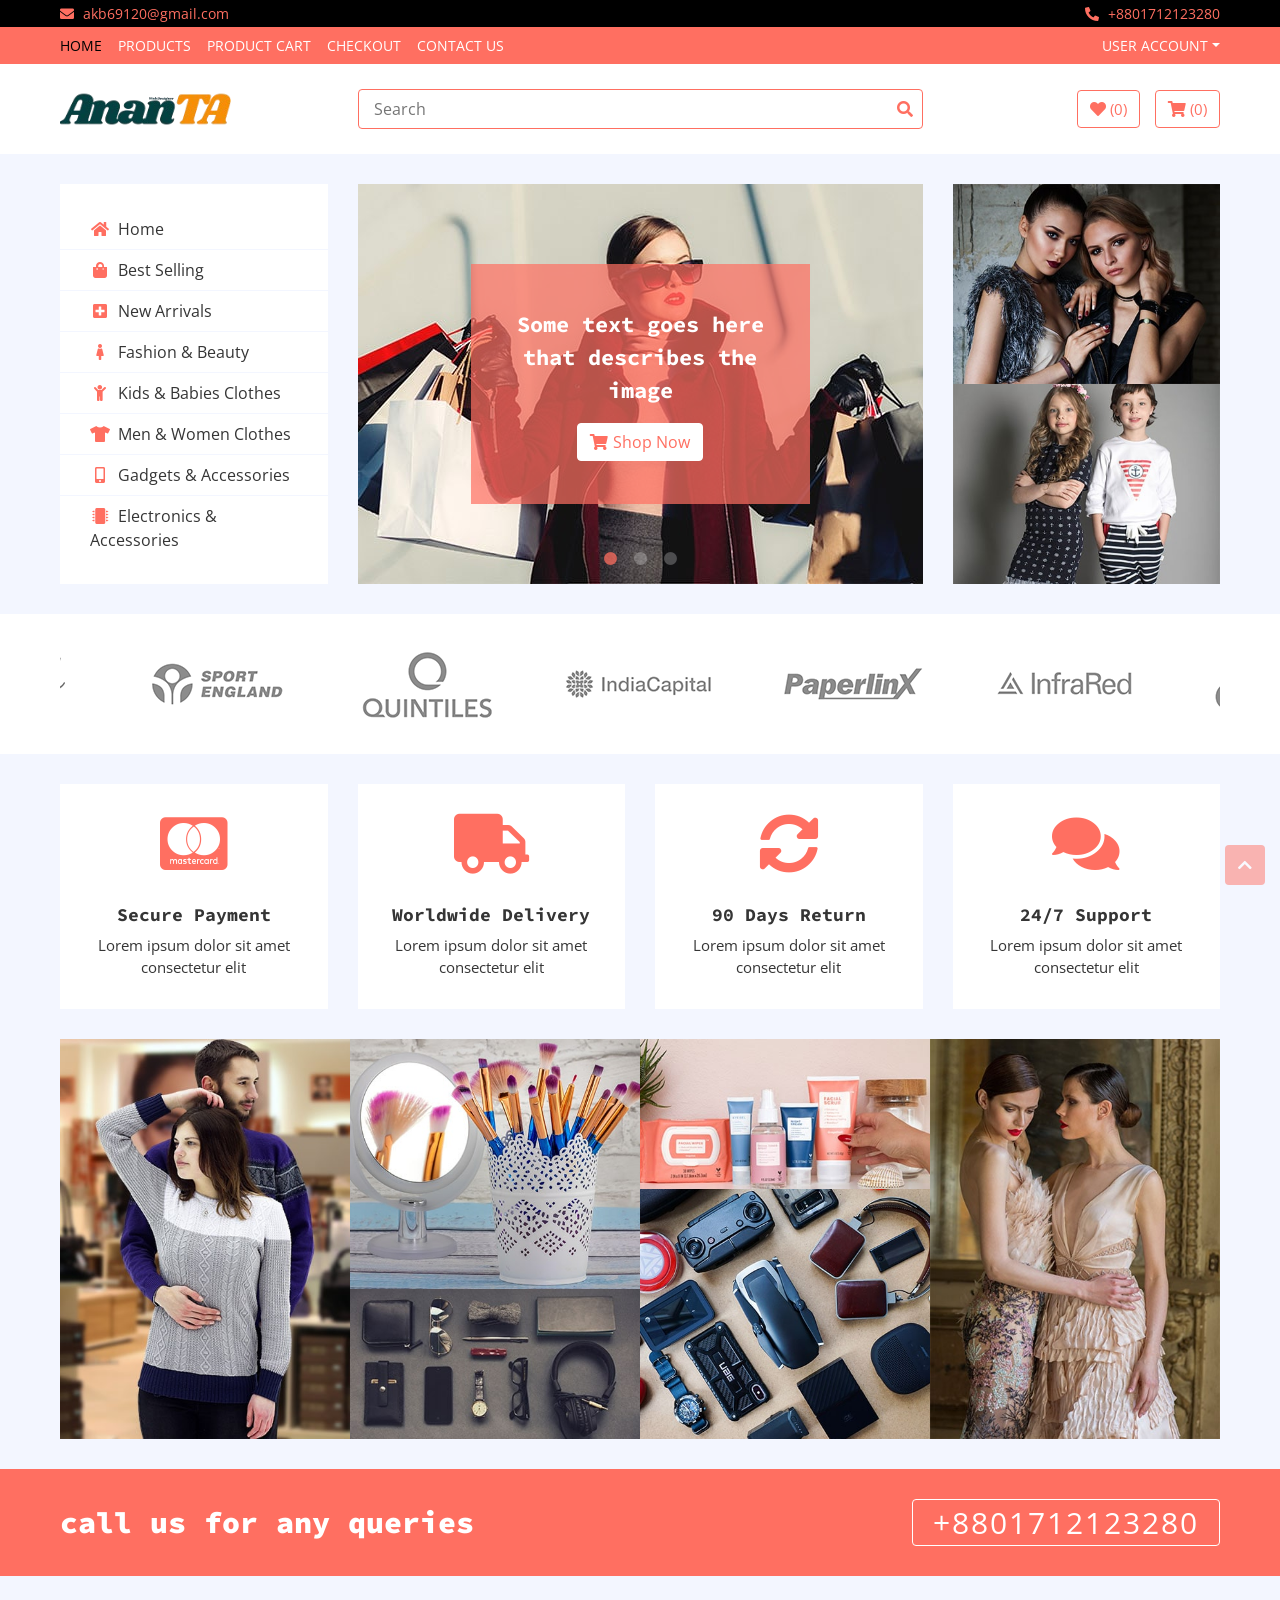
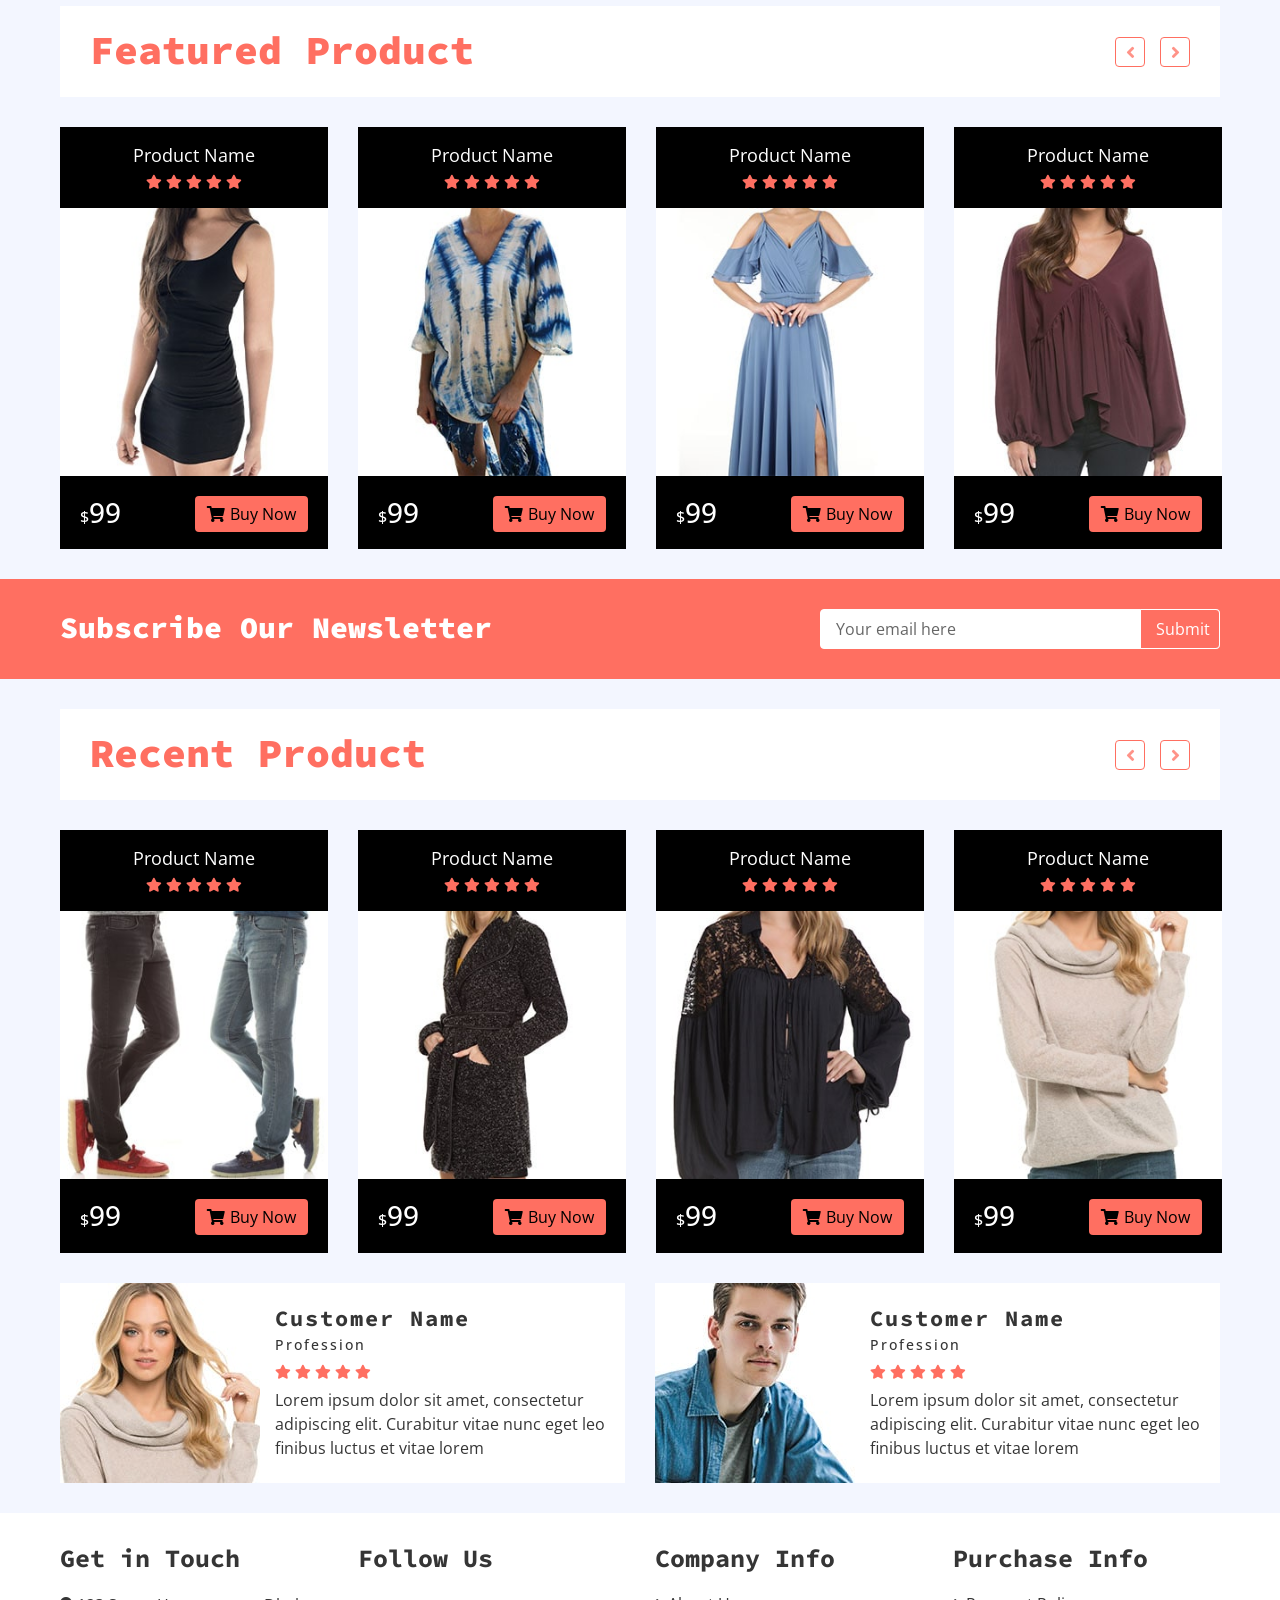
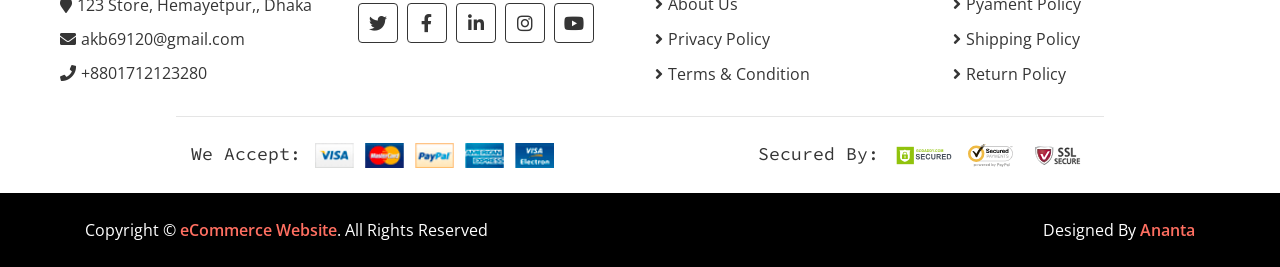
<file: index.html>
<!DOCTYPE html>
<html lang="en">
    <head>
        <meta charset="utf-8">
        <title>eCommerce Website</title>
        <meta content="width=device-width, initial-scale=1.0" name="viewport">
        <meta content="eCommerce HTML Template Free Download" name="keywords">
        <meta content="eCommerce HTML Template Free Download" name="description">

        <!-- Favicon -->
        <link href="img/favicon.ico" rel="icon">

        <!-- Google Fonts -->
        <link href="https://fonts.googleapis.com/css?family=Open+Sans:300,400|Source+Code+Pro:700,900&display=swap" rel="stylesheet">

        <!-- CSS Libraries -->
        <link href="https://stackpath.bootstrapcdn.com/bootstrap/4.4.1/css/bootstrap.min.css" rel="stylesheet">
        <link href="https://cdnjs.cloudflare.com/ajax/libs/font-awesome/5.10.0/css/all.min.css" rel="stylesheet">
        <link href="lib/slick/slick.css" rel="stylesheet">
        <link href="lib/slick/slick-theme.css" rel="stylesheet">

        <!-- Template Stylesheet -->
        <link href="css/style.css" rel="stylesheet">
    </head>

    <body>
        <!-- Top bar Start -->
        <div class="top-bar">
            <div class="container-fluid">
                <div class="row">
                    <div class="col-sm-6">
                        <i class="fa fa-envelope"></i>
                        akb69120@gmail.com
                    </div>
                    <div class="col-sm-6">
                        <i class="fa fa-phone-alt"></i>
                        +8801712123280
                    </div>
                </div>
            </div>
        </div>
        <!-- Top bar End -->
        
        <!-- Nav Bar Start -->
        <div class="nav">
            <div class="container-fluid">
                <nav class="navbar navbar-expand-md bg-dark navbar-dark">
                    <a href="#" class="navbar-brand">MENU</a>
                    <button type="button" class="navbar-toggler" data-toggle="collapse" data-target="#navbarCollapse">
                        <span class="navbar-toggler-icon"></span>
                    </button>

                    <div class="collapse navbar-collapse justify-content-between" id="navbarCollapse">
                        <div class="navbar-nav mr-auto">
                            <a href="index.html" class="nav-item nav-link active">Home</a>
                            <a href="product-list.html" class="nav-item nav-link">Products</a>
                            <a href="cart.html" class="nav-item nav-link">Product Cart</a>
                            <a href="checkout.html" class="nav-item nav-link">Checkout</a>
                            <a href="contact.html" class="nav-item nav-link">Contact Us</a>
                        </div>
                        <div class="navbar-nav ml-auto">
                            <div class="nav-item dropdown">
                                <a href="#" class="nav-link dropdown-toggle" data-toggle="dropdown">User Account</a>
                                <div class="dropdown-menu">
                                    <a href="#" class="dropdown-item">Login</a>
                                    <a href="#" class="dropdown-item">Register</a>
                                </div>
                            </div>
                        </div>
                    </div>
                </nav>
            </div>
        </div>
        <!-- Nav Bar End -->      
        
        <!-- Bottom Bar Start -->
        <div class="bottom-bar">
            <div class="container-fluid">
                <div class="row align-items-center">
                    <div class="col-md-3">
                        <div class="logo">
                            <a href="index.html">
                                <img src="img/logo.png" alt="Logo">
                            </a>
                        </div>
                    </div>
                    <div class="col-md-6">
                        <div class="search">
                            <input type="text" placeholder="Search">
                            <button><i class="fa fa-search"></i></button>
                        </div>
                    </div>
                    <div class="col-md-3">
                        <div class="user">
                            <a href="wishlist.html" class="btn wishlist">
                                <i class="fa fa-heart"></i>
                                <span>(0)</span>
                            </a>
                            <a href="cart.html" class="btn cart">
                                <i class="fa fa-shopping-cart"></i>
                                <span>(0)</span>
                            </a>
                        </div>
                    </div>
                </div>
            </div>
        </div>
        <!-- Bottom Bar End -->       
        
        <!-- Main Slider Start -->
        <div class="header">
            <div class="container-fluid">
                <div class="row">
                    <div class="col-md-3">
                        <nav class="navbar bg-light">
                            <ul class="navbar-nav">
                                <li class="nav-item">
                                    <a class="nav-link" href="#"><i class="fa fa-home"></i>Home</a>
                                </li>
                                <li class="nav-item">
                                    <a class="nav-link" href="#"><i class="fa fa-shopping-bag"></i>Best Selling</a>
                                </li>
                                <li class="nav-item">
                                    <a class="nav-link" href="#"><i class="fa fa-plus-square"></i>New Arrivals</a>
                                </li>
                                <li class="nav-item">
                                    <a class="nav-link" href="#"><i class="fa fa-female"></i>Fashion & Beauty</a>
                                </li>
                                <li class="nav-item">
                                    <a class="nav-link" href="#"><i class="fa fa-child"></i>Kids & Babies Clothes</a>
                                </li>
                                <li class="nav-item">
                                    <a class="nav-link" href="#"><i class="fa fa-tshirt"></i>Men & Women Clothes</a>
                                </li>
                                <li class="nav-item">
                                    <a class="nav-link" href="#"><i class="fa fa-mobile-alt"></i>Gadgets & Accessories</a>
                                </li>
                                <li class="nav-item">
                                    <a class="nav-link" href="#"><i class="fa fa-microchip"></i>Electronics & Accessories</a>
                                </li>
                            </ul>
                        </nav>
                    </div>
                    <div class="col-md-6">
                        <div class="header-slider normal-slider">
                            <div class="header-slider-item">
                                <img src="img/slider-1.jpg" alt="Slider Image" />
                                <div class="header-slider-caption">
                                    <p>Some text goes here that describes the image</p>
                                    <a class="btn" href=""><i class="fa fa-shopping-cart"></i>Shop Now</a>
                                </div>
                            </div>
                            <div class="header-slider-item">
                                <img src="img/slider-2.jpg" alt="Slider Image" />
                                <div class="header-slider-caption">
                                    <p>Some text goes here that describes the image</p>
                                    <a class="btn" href=""><i class="fa fa-shopping-cart"></i>Shop Now</a>
                                </div>
                            </div>
                            <div class="header-slider-item">
                                <img src="img/slider-3.jpg" alt="Slider Image" />
                                <div class="header-slider-caption">
                                    <p>Some text goes here that describes the image</p>
                                    <a class="btn" href=""><i class="fa fa-shopping-cart"></i>Shop Now</a>
                                </div>
                            </div>
                        </div>
                    </div>
                    <div class="col-md-3">
                        <div class="header-img">
                            <div class="img-item">
                                <img src="img/category-1.jpg" />
                                <a class="img-text" href="">
                                    <p>Some text goes here that describes the image</p>
                                </a>
                            </div>
                            <div class="img-item">
                                <img src="img/category-2.jpg" />
                                <a class="img-text" href="">
                                    <p>Some text goes here that describes the image</p>
                                </a>
                            </div>
                        </div>
                    </div>
                </div>
            </div>
        </div>
        <!-- Main Slider End -->      
        
        <!-- Brand Start -->
        <div class="brand">
            <div class="container-fluid">
                <div class="brand-slider">
                    <div class="brand-item"><img src="img/brand-1.png" alt=""></div>
                    <div class="brand-item"><img src="img/brand-2.png" alt=""></div>
                    <div class="brand-item"><img src="img/brand-3.png" alt=""></div>
                    <div class="brand-item"><img src="img/brand-4.png" alt=""></div>
                    <div class="brand-item"><img src="img/brand-5.png" alt=""></div>
                    <div class="brand-item"><img src="img/brand-6.png" alt=""></div>
                </div>
            </div>
        </div>
        <!-- Brand End -->      
        
        <!-- Feature Start-->
        <div class="feature">
            <div class="container-fluid">
                <div class="row align-items-center">
                    <div class="col-lg-3 col-md-6 feature-col">
                        <div class="feature-content">
                            <i class="fab fa-cc-mastercard"></i>
                            <h2>Secure Payment</h2>
                            <p>
                                Lorem ipsum dolor sit amet consectetur elit
                            </p>
                        </div>
                    </div>
                    <div class="col-lg-3 col-md-6 feature-col">
                        <div class="feature-content">
                            <i class="fa fa-truck"></i>
                            <h2>Worldwide Delivery</h2>
                            <p>
                                Lorem ipsum dolor sit amet consectetur elit
                            </p>
                        </div>
                    </div>
                    <div class="col-lg-3 col-md-6 feature-col">
                        <div class="feature-content">
                            <i class="fa fa-sync-alt"></i>
                            <h2>90 Days Return</h2>
                            <p>
                                Lorem ipsum dolor sit amet consectetur elit
                            </p>
                        </div>
                    </div>
                    <div class="col-lg-3 col-md-6 feature-col">
                        <div class="feature-content">
                            <i class="fa fa-comments"></i>
                            <h2>24/7 Support</h2>
                            <p>
                                Lorem ipsum dolor sit amet consectetur elit
                            </p>
                        </div>
                    </div>
                </div>
            </div>
        </div>
        <!-- Feature End-->      
        
        <!-- Category Start-->
        <div class="category">
            <div class="container-fluid">
                <div class="row">
                    <div class="col-md-3">
                        <div class="category-item ch-400">
                            <img src="img/category-3.jpg" />
                            <a class="category-name" href="">
                                <p>Some text goes here that describes the image</p>
                            </a>
                        </div>
                    </div>
                    <div class="col-md-3">
                        <div class="category-item ch-250">
                            <img src="img/category-4.jpg" />
                            <a class="category-name" href="">
                                <p>Some text goes here that describes the image</p>
                            </a>
                        </div>
                        <div class="category-item ch-150">
                            <img src="img/category-5.jpg" />
                            <a class="category-name" href="">
                                <p>Some text goes here that describes the image</p>
                            </a>
                        </div>
                    </div>
                    <div class="col-md-3">
                        <div class="category-item ch-150">
                            <img src="img/category-6.jpg" />
                            <a class="category-name" href="">
                                <p>Some text goes here that describes the image</p>
                            </a>
                        </div>
                        <div class="category-item ch-250">
                            <img src="img/category-7.jpg" />
                            <a class="category-name" href="">
                                <p>Some text goes here that describes the image</p>
                            </a>
                        </div>
                    </div>
                    <div class="col-md-3">
                        <div class="category-item ch-400">
                            <img src="img/category-8.jpg" />
                            <a class="category-name" href="">
                                <p>Some text goes here that describes the image</p>
                            </a>
                        </div>
                    </div>
                </div>
            </div>
        </div>
        <!-- Category End-->       
        
        <!-- Call to Action Start -->
        <div class="call-to-action">
            <div class="container-fluid">
                <div class="row align-items-center">
                    <div class="col-md-6">
                        <h1>call us for any queries</h1>
                    </div>
                    <div class="col-md-6">
                        <a href="tel:0123456789">+8801712123280</a>
                    </div>
                </div>
            </div>
        </div>
        <!-- Call to Action End -->       
        
        <!-- Featured Product Start -->
        <div class="featured-product product">
            <div class="container-fluid">
                <div class="section-header">
                    <h1>Featured Product</h1>
                </div>
                <div class="row align-items-center product-slider product-slider-4">
                    <div class="col-lg-3">
                        <div class="product-item">
                            <div class="product-title">
                                <a href="#">Product Name</a>
                                <div class="ratting">
                                    <i class="fa fa-star"></i>
                                    <i class="fa fa-star"></i>
                                    <i class="fa fa-star"></i>
                                    <i class="fa fa-star"></i>
                                    <i class="fa fa-star"></i>
                                </div>
                            </div>
                            <div class="product-image">
                                <a href="product-detail.html">
                                    <img src="img/product-1.jpg" alt="Product Image">
                                </a>
                                <div class="product-action">
                                    <a href="#"><i class="fa fa-cart-plus"></i></a>
                                    <a href="#"><i class="fa fa-heart"></i></a>
                                    <a href="#"><i class="fa fa-search"></i></a>
                                </div>
                            </div>
                            <div class="product-price">
                                <h3><span>$</span>99</h3>
                                <a class="btn" href=""><i class="fa fa-shopping-cart"></i>Buy Now</a>
                            </div>
                        </div>
                    </div>
                    <div class="col-lg-3">
                        <div class="product-item">
                            <div class="product-title">
                                <a href="#">Product Name</a>
                                <div class="ratting">
                                    <i class="fa fa-star"></i>
                                    <i class="fa fa-star"></i>
                                    <i class="fa fa-star"></i>
                                    <i class="fa fa-star"></i>
                                    <i class="fa fa-star"></i>
                                </div>
                            </div>
                            <div class="product-image">
                                <a href="product-detail.html">
                                    <img src="img/product-2.jpg" alt="Product Image">
                                </a>
                                <div class="product-action">
                                    <a href="#"><i class="fa fa-cart-plus"></i></a>
                                    <a href="#"><i class="fa fa-heart"></i></a>
                                    <a href="#"><i class="fa fa-search"></i></a>
                                </div>
                            </div>
                            <div class="product-price">
                                <h3><span>$</span>99</h3>
                                <a class="btn" href=""><i class="fa fa-shopping-cart"></i>Buy Now</a>
                            </div>
                        </div>
                    </div>
                    <div class="col-lg-3">
                        <div class="product-item">
                            <div class="product-title">
                                <a href="#">Product Name</a>
                                <div class="ratting">
                                    <i class="fa fa-star"></i>
                                    <i class="fa fa-star"></i>
                                    <i class="fa fa-star"></i>
                                    <i class="fa fa-star"></i>
                                    <i class="fa fa-star"></i>
                                </div>
                            </div>
                            <div class="product-image">
                                <a href="product-detail.html">
                                    <img src="img/product-3.jpg" alt="Product Image">
                                </a>
                                <div class="product-action">
                                    <a href="#"><i class="fa fa-cart-plus"></i></a>
                                    <a href="#"><i class="fa fa-heart"></i></a>
                                    <a href="#"><i class="fa fa-search"></i></a>
                                </div>
                            </div>
                            <div class="product-price">
                                <h3><span>$</span>99</h3>
                                <a class="btn" href=""><i class="fa fa-shopping-cart"></i>Buy Now</a>
                            </div>
                        </div>
                    </div>
                    <div class="col-lg-3">
                        <div class="product-item">
                            <div class="product-title">
                                <a href="#">Product Name</a>
                                <div class="ratting">
                                    <i class="fa fa-star"></i>
                                    <i class="fa fa-star"></i>
                                    <i class="fa fa-star"></i>
                                    <i class="fa fa-star"></i>
                                    <i class="fa fa-star"></i>
                                </div>
                            </div>
                            <div class="product-image">
                                <a href="product-detail.html">
                                    <img src="img/product-4.jpg" alt="Product Image">
                                </a>
                                <div class="product-action">
                                    <a href="#"><i class="fa fa-cart-plus"></i></a>
                                    <a href="#"><i class="fa fa-heart"></i></a>
                                    <a href="#"><i class="fa fa-search"></i></a>
                                </div>
                            </div>
                            <div class="product-price">
                                <h3><span>$</span>99</h3>
                                <a class="btn" href=""><i class="fa fa-shopping-cart"></i>Buy Now</a>
                            </div>
                        </div>
                    </div>
                    <div class="col-lg-3">
                        <div class="product-item">
                            <div class="product-title">
                                <a href="#">Product Name</a>
                                <div class="ratting">
                                    <i class="fa fa-star"></i>
                                    <i class="fa fa-star"></i>
                                    <i class="fa fa-star"></i>
                                    <i class="fa fa-star"></i>
                                    <i class="fa fa-star"></i>
                                </div>
                            </div>
                            <div class="product-image">
                                <a href="product-detail.html">
                                    <img src="img/product-5.jpg" alt="Product Image">
                                </a>
                                <div class="product-action">
                                    <a href="#"><i class="fa fa-cart-plus"></i></a>
                                    <a href="#"><i class="fa fa-heart"></i></a>
                                    <a href="#"><i class="fa fa-search"></i></a>
                                </div>
                            </div>
                            <div class="product-price">
                                <h3><span>$</span>99</h3>
                                <a class="btn" href=""><i class="fa fa-shopping-cart"></i>Buy Now</a>
                            </div>
                        </div>
                    </div>
                </div>
            </div>
        </div>
        <!-- Featured Product End -->       
        
        <!-- Newsletter Start -->
        <div class="newsletter">
            <div class="container-fluid">
                <div class="row">
                    <div class="col-md-6">
                        <h1>Subscribe Our Newsletter</h1>
                    </div>
                    <div class="col-md-6">
                        <div class="form">
                            <input type="email" value="Your email here">
                            <button>Submit</button>
                        </div>
                    </div>
                </div>
            </div>
        </div>
        <!-- Newsletter End -->        
        
        <!-- Recent Product Start -->
        <div class="recent-product product">
            <div class="container-fluid">
                <div class="section-header">
                    <h1>Recent Product</h1>
                </div>
                <div class="row align-items-center product-slider product-slider-4">
                    <div class="col-lg-3">
                        <div class="product-item">
                            <div class="product-title">
                                <a href="#">Product Name</a>
                                <div class="ratting">
                                    <i class="fa fa-star"></i>
                                    <i class="fa fa-star"></i>
                                    <i class="fa fa-star"></i>
                                    <i class="fa fa-star"></i>
                                    <i class="fa fa-star"></i>
                                </div>
                            </div>
                            <div class="product-image">
                                <a href="product-detail.html">
                                    <img src="img/product-6.jpg" alt="Product Image">
                                </a>
                                <div class="product-action">
                                    <a href="#"><i class="fa fa-cart-plus"></i></a>
                                    <a href="#"><i class="fa fa-heart"></i></a>
                                    <a href="#"><i class="fa fa-search"></i></a>
                                </div>
                            </div>
                            <div class="product-price">
                                <h3><span>$</span>99</h3>
                                <a class="btn" href=""><i class="fa fa-shopping-cart"></i>Buy Now</a>
                            </div>
                        </div>
                    </div>
                    <div class="col-lg-3">
                        <div class="product-item">
                            <div class="product-title">
                                <a href="#">Product Name</a>
                                <div class="ratting">
                                    <i class="fa fa-star"></i>
                                    <i class="fa fa-star"></i>
                                    <i class="fa fa-star"></i>
                                    <i class="fa fa-star"></i>
                                    <i class="fa fa-star"></i>
                                </div>
                            </div>
                            <div class="product-image">
                                <a href="product-detail.html">
                                    <img src="img/product-7.jpg" alt="Product Image">
                                </a>
                                <div class="product-action">
                                    <a href="#"><i class="fa fa-cart-plus"></i></a>
                                    <a href="#"><i class="fa fa-heart"></i></a>
                                    <a href="#"><i class="fa fa-search"></i></a>
                                </div>
                            </div>
                            <div class="product-price">
                                <h3><span>$</span>99</h3>
                                <a class="btn" href=""><i class="fa fa-shopping-cart"></i>Buy Now</a>
                            </div>
                        </div>
                    </div>
                    <div class="col-lg-3">
                        <div class="product-item">
                            <div class="product-title">
                                <a href="#">Product Name</a>
                                <div class="ratting">
                                    <i class="fa fa-star"></i>
                                    <i class="fa fa-star"></i>
                                    <i class="fa fa-star"></i>
                                    <i class="fa fa-star"></i>
                                    <i class="fa fa-star"></i>
                                </div>
                            </div>
                            <div class="product-image">
                                <a href="product-detail.html">
                                    <img src="img/product-8.jpg" alt="Product Image">
                                </a>
                                <div class="product-action">
                                    <a href="#"><i class="fa fa-cart-plus"></i></a>
                                    <a href="#"><i class="fa fa-heart"></i></a>
                                    <a href="#"><i class="fa fa-search"></i></a>
                                </div>
                            </div>
                            <div class="product-price">
                                <h3><span>$</span>99</h3>
                                <a class="btn" href=""><i class="fa fa-shopping-cart"></i>Buy Now</a>
                            </div>
                        </div>
                    </div>
                    <div class="col-lg-3">
                        <div class="product-item">
                            <div class="product-title">
                                <a href="#">Product Name</a>
                                <div class="ratting">
                                    <i class="fa fa-star"></i>
                                    <i class="fa fa-star"></i>
                                    <i class="fa fa-star"></i>
                                    <i class="fa fa-star"></i>
                                    <i class="fa fa-star"></i>
                                </div>
                            </div>
                            <div class="product-image">
                                <a href="product-detail.html">
                                    <img src="img/product-9.jpg" alt="Product Image">
                                </a>
                                <div class="product-action">
                                    <a href="#"><i class="fa fa-cart-plus"></i></a>
                                    <a href="#"><i class="fa fa-heart"></i></a>
                                    <a href="#"><i class="fa fa-search"></i></a>
                                </div>
                            </div>
                            <div class="product-price">
                                <h3><span>$</span>99</h3>
                                <a class="btn" href=""><i class="fa fa-shopping-cart"></i>Buy Now</a>
                            </div>
                        </div>
                    </div>
                    <div class="col-lg-3">
                        <div class="product-item">
                            <div class="product-title">
                                <a href="#">Product Name</a>
                                <div class="ratting">
                                    <i class="fa fa-star"></i>
                                    <i class="fa fa-star"></i>
                                    <i class="fa fa-star"></i>
                                    <i class="fa fa-star"></i>
                                    <i class="fa fa-star"></i>
                                </div>
                            </div>
                            <div class="product-image">
                                <a href="product-detail.html">
                                    <img src="img/product-10.jpg" alt="Product Image">
                                </a>
                                <div class="product-action">
                                    <a href="#"><i class="fa fa-cart-plus"></i></a>
                                    <a href="#"><i class="fa fa-heart"></i></a>
                                    <a href="#"><i class="fa fa-search"></i></a>
                                </div>
                            </div>
                            <div class="product-price">
                                <h3><span>$</span>99</h3>
                                <a class="btn" href=""><i class="fa fa-shopping-cart"></i>Buy Now</a>
                            </div>
                        </div>
                    </div>
                </div>
            </div>
        </div>
        <!-- Recent Product End -->
        
        <!-- Review Start -->
        <div class="review">
            <div class="container-fluid">
                <div class="row align-items-center review-slider normal-slider">
                    <div class="col-md-6">
                        <div class="review-slider-item">
                            <div class="review-img">
                                <img src="img/review-1.jpg" alt="Image">
                            </div>
                            <div class="review-text">
                                <h2>Customer Name</h2>
                                <h3>Profession</h3>
                                <div class="ratting">
                                    <i class="fa fa-star"></i>
                                    <i class="fa fa-star"></i>
                                    <i class="fa fa-star"></i>
                                    <i class="fa fa-star"></i>
                                    <i class="fa fa-star"></i>
                                </div>
                                <p>
                                    Lorem ipsum dolor sit amet, consectetur adipiscing elit. Curabitur vitae nunc eget leo finibus luctus et vitae lorem
                                </p>
                            </div>
                        </div>
                    </div>
                    <div class="col-md-6">
                        <div class="review-slider-item">
                            <div class="review-img">
                                <img src="img/review-2.jpg" alt="Image">
                            </div>
                            <div class="review-text">
                                <h2>Customer Name</h2>
                                <h3>Profession</h3>
                                <div class="ratting">
                                    <i class="fa fa-star"></i>
                                    <i class="fa fa-star"></i>
                                    <i class="fa fa-star"></i>
                                    <i class="fa fa-star"></i>
                                    <i class="fa fa-star"></i>
                                </div>
                                <p>
                                    Lorem ipsum dolor sit amet, consectetur adipiscing elit. Curabitur vitae nunc eget leo finibus luctus et vitae lorem
                                </p>
                            </div>
                        </div>
                    </div>
                    <div class="col-md-6">
                        <div class="review-slider-item">
                            <div class="review-img">
                                <img src="img/review-3.jpg" alt="Image">
                            </div>
                            <div class="review-text">
                                <h2>Customer Name</h2>
                                <h3>Profession</h3>
                                <div class="ratting">
                                    <i class="fa fa-star"></i>
                                    <i class="fa fa-star"></i>
                                    <i class="fa fa-star"></i>
                                    <i class="fa fa-star"></i>
                                    <i class="fa fa-star"></i>
                                </div>
                                <p>
                                    Lorem ipsum dolor sit amet, consectetur adipiscing elit. Curabitur vitae nunc eget leo finibus luctus et vitae lorem
                                </p>
                            </div>
                        </div>
                    </div>
                </div>
            </div>
        </div>
        <!-- Review End -->        
        
        <!-- Footer Start -->
        <div class="footer">
            <div class="container-fluid">
                <div class="row">
                    <div class="col-lg-3 col-md-6">
                        <div class="footer-widget">
                            <h2>Get in Touch</h2>
                            <div class="contact-info">
                                <p><i class="fa fa-map-marker"></i>123 Store, Hemayetpur,, Dhaka</p>
                                <p><i class="fa fa-envelope"></i>akb69120@gmail.com</p>
                                <p><i class="fa fa-phone"></i>+8801712123280</p>
                            </div>
                        </div>
                    </div>
                    
                    <div class="col-lg-3 col-md-6">
                        <div class="footer-widget">
                            <h2>Follow Us</h2>
                            <div class="contact-info">
                                <div class="social">
                                    <a href=""><i class="fab fa-twitter"></i></a>
                                    <a href=""><i class="fab fa-facebook-f"></i></a>
                                    <a href=""><i class="fab fa-linkedin-in"></i></a>
                                    <a href=""><i class="fab fa-instagram"></i></a>
                                    <a href=""><i class="fab fa-youtube"></i></a>
                                </div>
                            </div>
                        </div>
                    </div>

                    <div class="col-lg-3 col-md-6">
                        <div class="footer-widget">
                            <h2>Company Info</h2>
                            <ul>
                                <li><a href="#">About Us</a></li>
                                <li><a href="#">Privacy Policy</a></li>
                                <li><a href="#">Terms & Condition</a></li>
                            </ul>
                        </div>
                    </div>

                    <div class="col-lg-3 col-md-6">
                        <div class="footer-widget">
                            <h2>Purchase Info</h2>
                            <ul>
                                <li><a href="#">Pyament Policy</a></li>
                                <li><a href="#">Shipping Policy</a></li>
                                <li><a href="#">Return Policy</a></li>
                            </ul>
                        </div>
                    </div>
                </div>
                
                <div class="row payment align-items-center">
                    <div class="col-md-6">
                        <div class="payment-method">
                            <h2>We Accept:</h2>
                            <img src="img/payment-method.png" alt="Payment Method" />
                        </div>
                    </div>
                    <div class="col-md-6">
                        <div class="payment-security">
                            <h2>Secured By:</h2>
                            <img src="img/godaddy.svg" alt="Payment Security" />
                            <img src="img/norton.svg" alt="Payment Security" />
                            <img src="img/ssl.svg" alt="Payment Security" />
                        </div>
                    </div>
                </div>
            </div>
        </div>
        <!-- Footer End -->
        
        <!-- Footer Bottom Start -->
        <div class="footer-bottom">
            <div class="container">
                <div class="row">
                    <div class="col-md-6 copyright">
                        <p>Copyright &copy; <a href="#">eCommerce Website</a>. All Rights Reserved</p>
                    </div>

                    <div class="col-md-6 template-by">
						
                        <p>Designed By <a href="https://htmlcodex.com">Ananta</a></p>
                    </div>
                </div>
            </div>
        </div>
        <!-- Footer Bottom End -->       
        
        <!-- Back to Top -->
        <a href="#" class="back-to-top"><i class="fa fa-chevron-up"></i></a>
        
        <!-- JavaScript Libraries -->
        <script src="https://code.jquery.com/jquery-3.4.1.min.js"></script>
        <script src="https://stackpath.bootstrapcdn.com/bootstrap/4.4.1/js/bootstrap.bundle.min.js"></script>
        <script src="lib/easing/easing.min.js"></script>
        <script src="lib/slick/slick.min.js"></script>
        
        <!-- Template Javascript -->
        <script src="js/main.js"></script>
    </body>
</html>
</file>
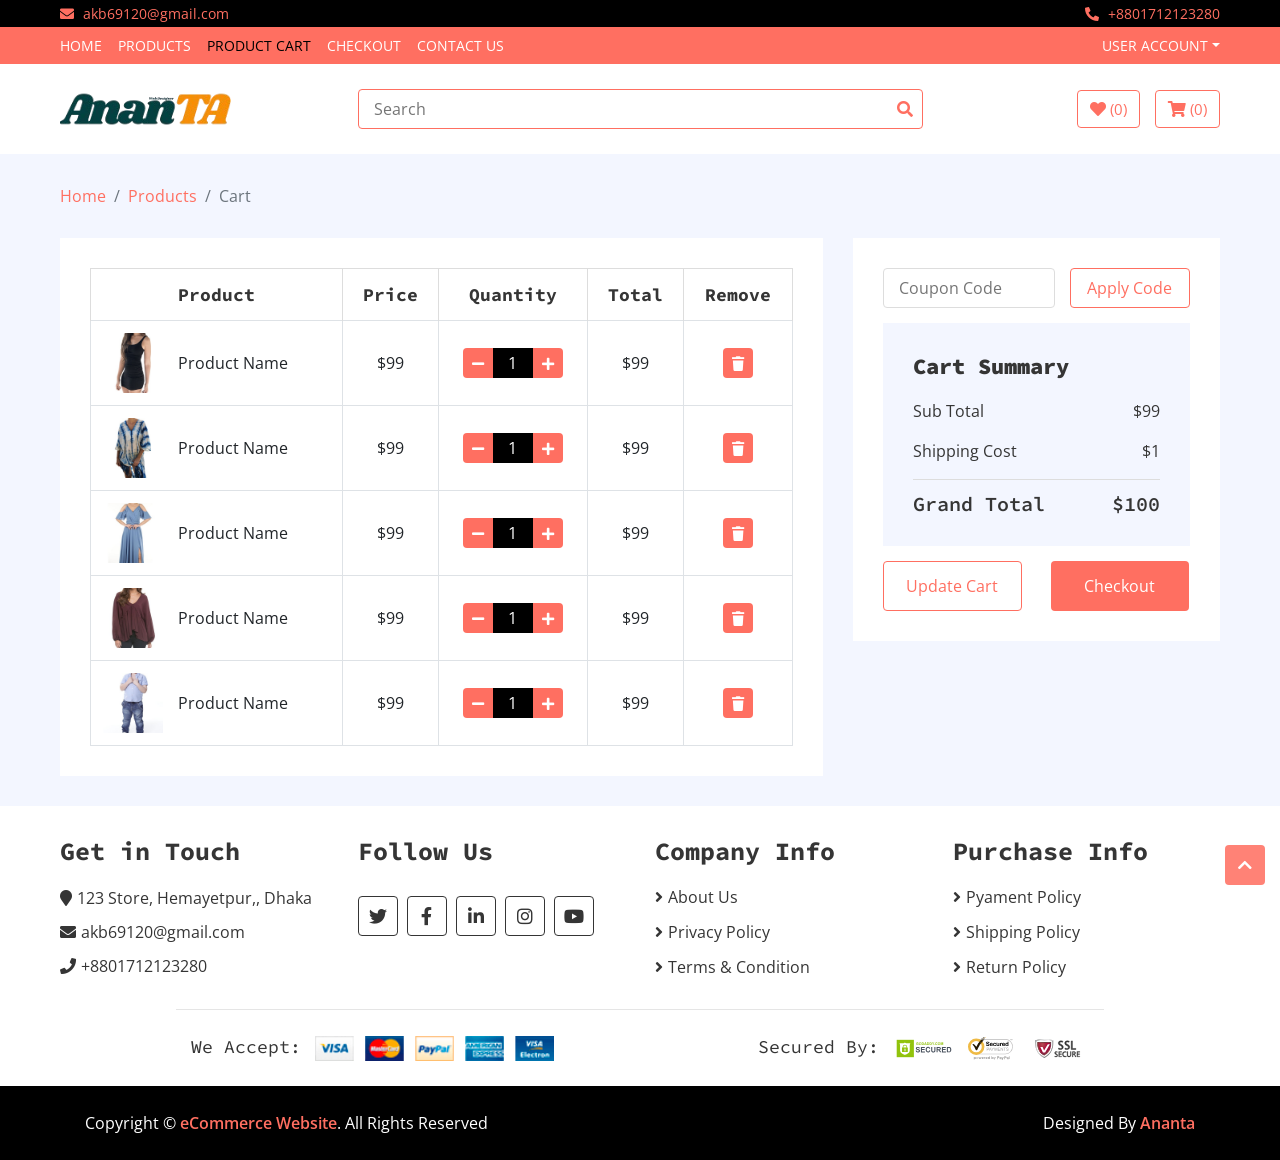
<file: cart.html>
<!DOCTYPE html>
<html lang="en">
    <head>
        <meta charset="utf-8">
        <title>eCommerce Website</title>
        <meta content="width=device-width, initial-scale=1.0" name="viewport">
        <meta content="eCommerce HTML Template Free Download" name="keywords">
        <meta content="eCommerce HTML Template Free Download" name="description">

        <!-- Favicon -->
        <link href="img/favicon.ico" rel="icon">

        <!-- Google Fonts -->
        <link href="https://fonts.googleapis.com/css?family=Open+Sans:300,400|Source+Code+Pro:700,900&display=swap" rel="stylesheet">

        <!-- CSS Libraries -->
        <link href="https://stackpath.bootstrapcdn.com/bootstrap/4.4.1/css/bootstrap.min.css" rel="stylesheet">
        <link href="https://cdnjs.cloudflare.com/ajax/libs/font-awesome/5.10.0/css/all.min.css" rel="stylesheet">
        <link href="lib/slick/slick.css" rel="stylesheet">
        <link href="lib/slick/slick-theme.css" rel="stylesheet">

        <!-- Template Stylesheet -->
        <link href="css/style.css" rel="stylesheet">
    </head>

    <body>
        <!-- Top bar Start -->
        <div class="top-bar">
            <div class="container-fluid">
                <div class="row">
                    <div class="col-sm-6">
                        <i class="fa fa-envelope"></i>
                       akb69120@gmail.com
                    </div>
                    <div class="col-sm-6">
                        <i class="fa fa-phone-alt"></i>
                        +8801712123280
                    </div>
                </div>
            </div>
        </div>
        <!-- Top bar End -->
        
        <!-- Nav Bar Start -->
        <div class="nav">
            <div class="container-fluid">
                <nav class="navbar navbar-expand-md bg-dark navbar-dark">
                    <a href="#" class="navbar-brand">MENU</a>
                    <button type="button" class="navbar-toggler" data-toggle="collapse" data-target="#navbarCollapse">
                        <span class="navbar-toggler-icon"></span>
                    </button>

                    <div class="collapse navbar-collapse justify-content-between" id="navbarCollapse">
                        <div class="navbar-nav mr-auto">
                            <a href="index.html" class="nav-item nav-link">Home</a>
                            <a href="product-list.html" class="nav-item nav-link">Products</a>
                            <a href="cart.html" class="nav-item nav-link active">Product Cart</a>
                            <a href="checkout.html" class="nav-item nav-link">Checkout</a>
                            <a href="contact.html" class="nav-item nav-link">Contact Us</a>
                        </div>
                        <div class="navbar-nav ml-auto">
                            <div class="nav-item dropdown">
                                <a href="#" class="nav-link dropdown-toggle" data-toggle="dropdown">User Account</a>
                                <div class="dropdown-menu">
                                    <a href="#" class="dropdown-item">Login</a>
                                    <a href="#" class="dropdown-item">Register</a>
                                </div>
                            </div>
                        </div>
                    </div>
                </nav>
            </div>
        </div>
        <!-- Nav Bar End -->      
        
        <!-- Bottom Bar Start -->
        <div class="bottom-bar">
            <div class="container-fluid">
                <div class="row align-items-center">
                    <div class="col-md-3">
                        <div class="logo">
                            <a href="index.html">
                                <img src="img/logo.png" alt="Logo">
                            </a>
                        </div>
                    </div>
                    <div class="col-md-6">
                        <div class="search">
                            <input type="text" placeholder="Search">
                            <button><i class="fa fa-search"></i></button>
                        </div>
                    </div>
                    <div class="col-md-3">
                        <div class="user">
                            <a href="wishlist.html" class="btn wishlist">
                                <i class="fa fa-heart"></i>
                                <span>(0)</span>
                            </a>
                            <a href="cart.html" class="btn cart">
                                <i class="fa fa-shopping-cart"></i>
                                <span>(0)</span>
                            </a>
                        </div>
                    </div>
                </div>
            </div>
        </div>
        <!-- Bottom Bar End -->
        
        <!-- Breadcrumb Start -->
        <div class="breadcrumb-wrap">
            <div class="container-fluid">
                <ul class="breadcrumb">
                    <li class="breadcrumb-item"><a href="#">Home</a></li>
                    <li class="breadcrumb-item"><a href="#">Products</a></li>
                    <li class="breadcrumb-item active">Cart</li>
                </ul>
            </div>
        </div>
        <!-- Breadcrumb End -->
        
        <!-- Cart Start -->
        <div class="cart-page">
            <div class="container-fluid">
                <div class="row">
                    <div class="col-lg-8">
                        <div class="cart-page-inner">
                            <div class="table-responsive">
                                <table class="table table-bordered">
                                    <thead class="thead-dark">
                                        <tr>
                                            <th>Product</th>
                                            <th>Price</th>
                                            <th>Quantity</th>
                                            <th>Total</th>
                                            <th>Remove</th>
                                        </tr>
                                    </thead>
                                    <tbody class="align-middle">
                                        <tr>
                                            <td>
                                                <div class="img">
                                                    <a href="#"><img src="img/product-1.jpg" alt="Image"></a>
                                                    <p>Product Name</p>
                                                </div>
                                            </td>
                                            <td>$99</td>
                                            <td>
                                                <div class="qty">
                                                    <button class="btn-minus"><i class="fa fa-minus"></i></button>
                                                    <input type="text" value="1">
                                                    <button class="btn-plus"><i class="fa fa-plus"></i></button>
                                                </div>
                                            </td>
                                            <td>$99</td>
                                            <td><button><i class="fa fa-trash"></i></button></td>
                                        </tr>
                                        <tr>
                                            <td>
                                                <div class="img">
                                                    <a href="#"><img src="img/product-2.jpg" alt="Image"></a>
                                                    <p>Product Name</p>
                                                </div>
                                            </td>
                                            <td>$99</td>
                                            <td>
                                                <div class="qty">
                                                    <button class="btn-minus"><i class="fa fa-minus"></i></button>
                                                    <input type="text" value="1">
                                                    <button class="btn-plus"><i class="fa fa-plus"></i></button>
                                                </div>
                                            </td>
                                            <td>$99</td>
                                            <td><button><i class="fa fa-trash"></i></button></td>
                                        </tr>
                                        <tr>
                                            <td>
                                                <div class="img">
                                                    <a href="#"><img src="img/product-3.jpg" alt="Image"></a>
                                                    <p>Product Name</p>
                                                </div>
                                            </td>
                                            <td>$99</td>
                                            <td>
                                                <div class="qty">
                                                    <button class="btn-minus"><i class="fa fa-minus"></i></button>
                                                    <input type="text" value="1">
                                                    <button class="btn-plus"><i class="fa fa-plus"></i></button>
                                                </div>
                                            </td>
                                            <td>$99</td>
                                            <td><button><i class="fa fa-trash"></i></button></td>
                                        </tr>
                                        <tr>
                                            <td>
                                                <div class="img">
                                                    <a href="#"><img src="img/product-4.jpg" alt="Image"></a>
                                                    <p>Product Name</p>
                                                </div>
                                            </td>
                                            <td>$99</td>
                                            <td>
                                                <div class="qty">
                                                    <button class="btn-minus"><i class="fa fa-minus"></i></button>
                                                    <input type="text" value="1">
                                                    <button class="btn-plus"><i class="fa fa-plus"></i></button>
                                                </div>
                                            </td>
                                            <td>$99</td>
                                            <td><button><i class="fa fa-trash"></i></button></td>
                                        </tr>
                                        <tr>
                                            <td>
                                                <div class="img">
                                                    <a href="#"><img src="img/product-5.jpg" alt="Image"></a>
                                                    <p>Product Name</p>
                                                </div>
                                            </td>
                                            <td>$99</td>
                                            <td>
                                                <div class="qty">
                                                    <button class="btn-minus"><i class="fa fa-minus"></i></button>
                                                    <input type="text" value="1">
                                                    <button class="btn-plus"><i class="fa fa-plus"></i></button>
                                                </div>
                                            </td>
                                            <td>$99</td>
                                            <td><button><i class="fa fa-trash"></i></button></td>
                                        </tr>
                                    </tbody>
                                </table>
                            </div>
                        </div>
                    </div>
                    <div class="col-lg-4">
                        <div class="cart-page-inner">
                            <div class="row">
                                <div class="col-md-12">
                                    <div class="coupon">
                                        <input type="text" placeholder="Coupon Code">
                                        <button>Apply Code</button>
                                    </div>
                                </div>
                                <div class="col-md-12">
                                    <div class="cart-summary">
                                        <div class="cart-content">
                                            <h1>Cart Summary</h1>
                                            <p>Sub Total<span>$99</span></p>
                                            <p>Shipping Cost<span>$1</span></p>
                                            <h2>Grand Total<span>$100</span></h2>
                                        </div>
                                        <div class="cart-btn">
                                            <button>Update Cart</button>
                                            <button>Checkout</button>
                                        </div>
                                    </div>
                                </div>
                            </div>
                        </div>
                    </div>
                </div>
            </div>
        </div>
        <!-- Cart End -->
        
        <!-- Footer Start -->
        <div class="footer">
            <div class="container-fluid">
                <div class="row">
                    <div class="col-lg-3 col-md-6">
                        <div class="footer-widget">
                            <h2>Get in Touch</h2>
                            <div class="contact-info">
                                <p><i class="fa fa-map-marker"></i>123 Store, Hemayetpur,, Dhaka</p>
                                <p><i class="fa fa-envelope"></i>akb69120@gmail.com</p>
                                <p><i class="fa fa-phone"></i>+8801712123280</p>
                            </div>
                        </div>
                    </div>
                    
                    <div class="col-lg-3 col-md-6">
                        <div class="footer-widget">
                            <h2>Follow Us</h2>
                            <div class="contact-info">
                                <div class="social">
                                    <a href=""><i class="fab fa-twitter"></i></a>
                                    <a href=""><i class="fab fa-facebook-f"></i></a>
                                    <a href=""><i class="fab fa-linkedin-in"></i></a>
                                    <a href=""><i class="fab fa-instagram"></i></a>
                                    <a href=""><i class="fab fa-youtube"></i></a>
                                </div>
                            </div>
                        </div>
                    </div>

                    <div class="col-lg-3 col-md-6">
                        <div class="footer-widget">
                            <h2>Company Info</h2>
                            <ul>
                                <li><a href="#">About Us</a></li>
                                <li><a href="#">Privacy Policy</a></li>
                                <li><a href="#">Terms & Condition</a></li>
                            </ul>
                        </div>
                    </div>

                    <div class="col-lg-3 col-md-6">
                        <div class="footer-widget">
                            <h2>Purchase Info</h2>
                            <ul>
                                <li><a href="#">Pyament Policy</a></li>
                                <li><a href="#">Shipping Policy</a></li>
                                <li><a href="#">Return Policy</a></li>
                            </ul>
                        </div>
                    </div>
                </div>
                
                <div class="row payment align-items-center">
                    <div class="col-md-6">
                        <div class="payment-method">
                            <h2>We Accept:</h2>
                            <img src="img/payment-method.png" alt="Payment Method" />
                        </div>
                    </div>
                    <div class="col-md-6">
                        <div class="payment-security">
                            <h2>Secured By:</h2>
                            <img src="img/godaddy.svg" alt="Payment Security" />
                            <img src="img/norton.svg" alt="Payment Security" />
                            <img src="img/ssl.svg" alt="Payment Security" />
                        </div>
                    </div>
                </div>
            </div>
        </div>
        <!-- Footer End -->
        
        <!-- Footer Bottom Start -->
        <div class="footer-bottom">
            <div class="container">
                <div class="row">
                    <div class="col-md-6 copyright">
                        <p>Copyright &copy; <a href="#">eCommerce Website</a>. All Rights Reserved</p>
                    </div>

                    <div class="col-md-6 template-by">
						
                        <p>Designed By <a href="https://htmlcodex.com">Ananta</a></p>
                    </div>
                </div>
            </div>
        </div>
        <!-- Footer Bottom End -->       
        
        <!-- Back to Top -->
        <a href="#" class="back-to-top"><i class="fa fa-chevron-up"></i></a>
        
        <!-- JavaScript Libraries -->
        <script src="https://code.jquery.com/jquery-3.4.1.min.js"></script>
        <script src="https://stackpath.bootstrapcdn.com/bootstrap/4.4.1/js/bootstrap.bundle.min.js"></script>
        <script src="lib/easing/easing.min.js"></script>
        <script src="lib/slick/slick.min.js"></script>
        
        <!-- Template Javascript -->
        <script src="js/main.js"></script>
    </body>
</html>
</file>
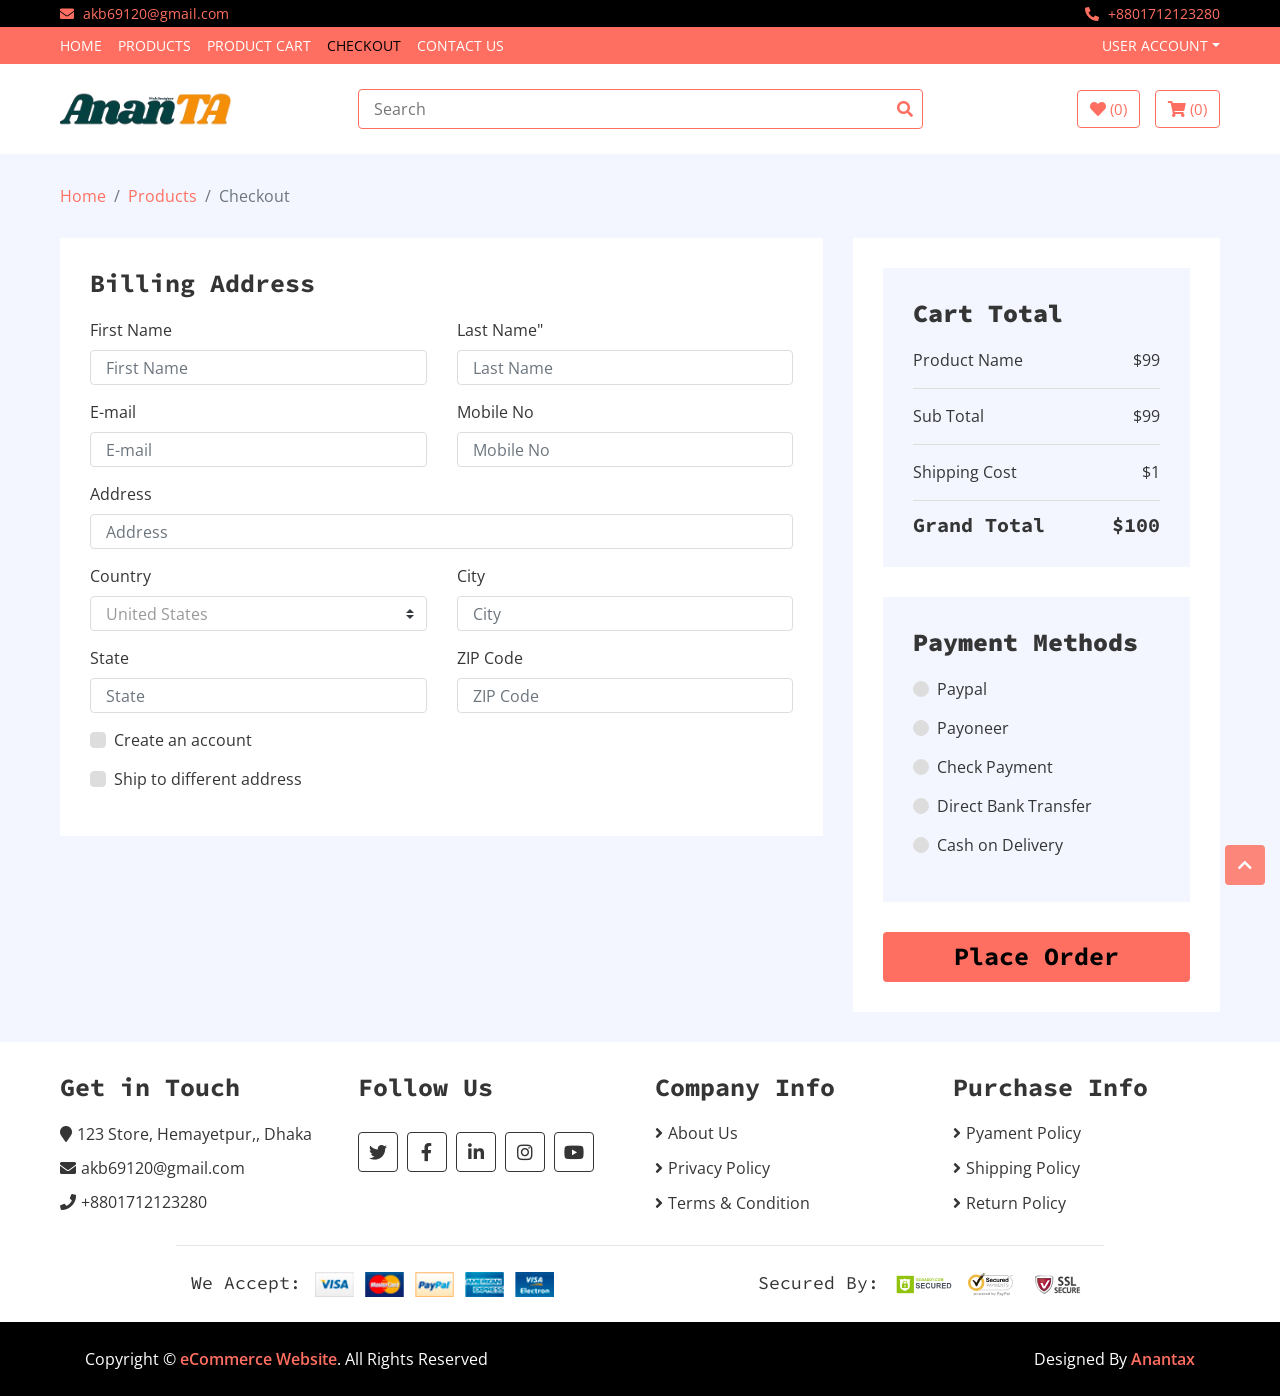
<file: checkout.html>
<!DOCTYPE html>
<html lang="en">
    <head>
        <meta charset="utf-8">
        <title>eCommerce Website</title>
        <meta content="width=device-width, initial-scale=1.0" name="viewport">
        <meta content="eCommerce HTML Template Free Download" name="keywords">
        <meta content="eCommerce HTML Template Free Download" name="description">

        <!-- Favicon -->
        <link href="img/favicon.ico" rel="icon">

        <!-- Google Fonts -->
        <link href="https://fonts.googleapis.com/css?family=Open+Sans:300,400|Source+Code+Pro:700,900&display=swap" rel="stylesheet">

        <!-- CSS Libraries -->
        <link href="https://stackpath.bootstrapcdn.com/bootstrap/4.4.1/css/bootstrap.min.css" rel="stylesheet">
        <link href="https://cdnjs.cloudflare.com/ajax/libs/font-awesome/5.10.0/css/all.min.css" rel="stylesheet">
        <link href="lib/slick/slick.css" rel="stylesheet">
        <link href="lib/slick/slick-theme.css" rel="stylesheet">

        <!-- Template Stylesheet -->
        <link href="css/style.css" rel="stylesheet">
    </head>

    <body>
        <!-- Top bar Start -->
        <div class="top-bar">
            <div class="container-fluid">
                <div class="row">
                    <div class="col-sm-6">
                        <i class="fa fa-envelope"></i>
                        akb69120@gmail.com
                    </div>
                    <div class="col-sm-6">
                        <i class="fa fa-phone-alt"></i>
                        +8801712123280
                    </div>
                </div>
            </div>
        </div>
        <!-- Top bar End -->
        
        <!-- Nav Bar Start -->
        <div class="nav">
            <div class="container-fluid">
                <nav class="navbar navbar-expand-md bg-dark navbar-dark">
                    <a href="#" class="navbar-brand">MENU</a>
                    <button type="button" class="navbar-toggler" data-toggle="collapse" data-target="#navbarCollapse">
                        <span class="navbar-toggler-icon"></span>
                    </button>

                    <div class="collapse navbar-collapse justify-content-between" id="navbarCollapse">
                        <div class="navbar-nav mr-auto">
                            <a href="index.html" class="nav-item nav-link">Home</a>
                            <a href="product-list.html" class="nav-item nav-link">Products</a>
                            <a href="cart.html" class="nav-item nav-link">Product Cart</a>
                            <a href="checkout.html" class="nav-item nav-link active">Checkout</a>
                            <a href="contact.html" class="nav-item nav-link">Contact Us</a>
                        </div>
                        <div class="navbar-nav ml-auto">
                            <div class="nav-item dropdown">
                                <a href="#" class="nav-link dropdown-toggle" data-toggle="dropdown">User Account</a>
                                <div class="dropdown-menu">
                                    <a href="#" class="dropdown-item">Login</a>
                                    <a href="#" class="dropdown-item">Register</a>
                                </div>
                            </div>
                        </div>
                    </div>
                </nav>
            </div>
        </div>
        <!-- Nav Bar End -->      
        
        <!-- Bottom Bar Start -->
        <div class="bottom-bar">
            <div class="container-fluid">
                <div class="row align-items-center">
                    <div class="col-md-3">
                        <div class="logo">
                            <a href="index.html">
                                <img src="img/logo.png" alt="Logo">
                            </a>
                        </div>
                    </div>
                    <div class="col-md-6">
                        <div class="search">
                            <input type="text" placeholder="Search">
                            <button><i class="fa fa-search"></i></button>
                        </div>
                    </div>
                    <div class="col-md-3">
                        <div class="user">
                            <a href="wishlist.html" class="btn wishlist">
                                <i class="fa fa-heart"></i>
                                <span>(0)</span>
                            </a>
                            <a href="cart.html" class="btn cart">
                                <i class="fa fa-shopping-cart"></i>
                                <span>(0)</span>
                            </a>
                        </div>
                    </div>
                </div>
            </div>
        </div>
        <!-- Bottom Bar End --> 
        
        <!-- Breadcrumb Start -->
        <div class="breadcrumb-wrap">
            <div class="container-fluid">
                <ul class="breadcrumb">
                    <li class="breadcrumb-item"><a href="#">Home</a></li>
                    <li class="breadcrumb-item"><a href="#">Products</a></li>
                    <li class="breadcrumb-item active">Checkout</li>
                </ul>
            </div>
        </div>
        <!-- Breadcrumb End -->
        
        <!-- Checkout Start -->
        <div class="checkout">
            <div class="container-fluid"> 
                <div class="row">
                    <div class="col-lg-8">
                        <div class="checkout-inner">
                            <div class="billing-address">
                                <h2>Billing Address</h2>
                                <div class="row">
                                    <div class="col-md-6">
                                        <label>First Name</label>
                                        <input class="form-control" type="text" placeholder="First Name">
                                    </div>
                                    <div class="col-md-6">
                                        <label>Last Name"</label>
                                        <input class="form-control" type="text" placeholder="Last Name">
                                    </div>
                                    <div class="col-md-6">
                                        <label>E-mail</label>
                                        <input class="form-control" type="text" placeholder="E-mail">
                                    </div>
                                    <div class="col-md-6">
                                        <label>Mobile No</label>
                                        <input class="form-control" type="text" placeholder="Mobile No">
                                    </div>
                                    <div class="col-md-12">
                                        <label>Address</label>
                                        <input class="form-control" type="text" placeholder="Address">
                                    </div>
                                    <div class="col-md-6">
                                        <label>Country</label>
                                        <select class="custom-select">
                                            <option selected>United States</option>
                                            <option>Afghanistan</option>
                                            <option>Albania</option>
                                            <option>Algeria</option>
                                        </select>
                                    </div>
                                    <div class="col-md-6">
                                        <label>City</label>
                                        <input class="form-control" type="text" placeholder="City">
                                    </div>
                                    <div class="col-md-6">
                                        <label>State</label>
                                        <input class="form-control" type="text" placeholder="State">
                                    </div>
                                    <div class="col-md-6">
                                        <label>ZIP Code</label>
                                        <input class="form-control" type="text" placeholder="ZIP Code">
                                    </div>
                                    <div class="col-md-12">
                                        <div class="custom-control custom-checkbox">
                                            <input type="checkbox" class="custom-control-input" id="newaccount">
                                            <label class="custom-control-label" for="newaccount">Create an account</label>
                                        </div>
                                    </div>
                                    <div class="col-md-12">
                                        <div class="custom-control custom-checkbox">
                                            <input type="checkbox" class="custom-control-input" id="shipto">
                                            <label class="custom-control-label" for="shipto">Ship to different address</label>
                                        </div>
                                    </div>
                                </div>
                            </div>

                            <div class="shipping-address">
                                <h2>Shipping Address</h2>
                                <div class="row">
                                    <div class="col-md-6">
                                        <label>First Name</label>
                                        <input class="form-control" type="text" placeholder="First Name">
                                    </div>
                                    <div class="col-md-6">
                                        <label>Last Name"</label>
                                        <input class="form-control" type="text" placeholder="Last Name">
                                    </div>
                                    <div class="col-md-6">
                                        <label>E-mail</label>
                                        <input class="form-control" type="text" placeholder="E-mail">
                                    </div>
                                    <div class="col-md-6">
                                        <label>Mobile No</label>
                                        <input class="form-control" type="text" placeholder="Mobile No">
                                    </div>
                                    <div class="col-md-12">
                                        <label>Address</label>
                                        <input class="form-control" type="text" placeholder="Address">
                                    </div>
                                    <div class="col-md-6">
                                        <label>Country</label>
                                        <select class="custom-select">
                                            <option selected>United States</option>
                                            <option>Afghanistan</option>
                                            <option>Albania</option>
                                            <option>Algeria</option>
                                        </select>
                                    </div>
                                    <div class="col-md-6">
                                        <label>City</label>
                                        <input class="form-control" type="text" placeholder="City">
                                    </div>
                                    <div class="col-md-6">
                                        <label>State</label>
                                        <input class="form-control" type="text" placeholder="State">
                                    </div>
                                    <div class="col-md-6">
                                        <label>ZIP Code</label>
                                        <input class="form-control" type="text" placeholder="ZIP Code">
                                    </div>
                                </div>
                            </div>
                        </div>
                    </div>
                    <div class="col-lg-4">
                        <div class="checkout-inner">
                            <div class="checkout-summary">
                                <h1>Cart Total</h1>
                                <p>Product Name<span>$99</span></p>
                                <p class="sub-total">Sub Total<span>$99</span></p>
                                <p class="ship-cost">Shipping Cost<span>$1</span></p>
                                <h2>Grand Total<span>$100</span></h2>
                            </div>

                            <div class="checkout-payment">
                                <div class="payment-methods">
                                    <h1>Payment Methods</h1>
                                    <div class="payment-method">
                                        <div class="custom-control custom-radio">
                                            <input type="radio" class="custom-control-input" id="payment-1" name="payment">
                                            <label class="custom-control-label" for="payment-1">Paypal</label>
                                        </div>
                                        <div class="payment-content" id="payment-1-show">
                                            <p>
                                                Lorem ipsum dolor sit amet, consectetur adipiscing elit. Cras tincidunt orci ac eros volutpat maximus lacinia quis diam.
                                            </p>
                                        </div>
                                    </div>
                                    <div class="payment-method">
                                        <div class="custom-control custom-radio">
                                            <input type="radio" class="custom-control-input" id="payment-2" name="payment">
                                            <label class="custom-control-label" for="payment-2">Payoneer</label>
                                        </div>
                                        <div class="payment-content" id="payment-2-show">
                                            <p>
                                                Lorem ipsum dolor sit amet, consectetur adipiscing elit. Cras tincidunt orci ac eros volutpat maximus lacinia quis diam.
                                            </p>
                                        </div>
                                    </div>
                                    <div class="payment-method">
                                        <div class="custom-control custom-radio">
                                            <input type="radio" class="custom-control-input" id="payment-3" name="payment">
                                            <label class="custom-control-label" for="payment-3">Check Payment</label>
                                        </div>
                                        <div class="payment-content" id="payment-3-show">
                                            <p>
                                                Lorem ipsum dolor sit amet, consectetur adipiscing elit. Cras tincidunt orci ac eros volutpat maximus lacinia quis diam.
                                            </p>
                                        </div>
                                    </div>
                                    <div class="payment-method">
                                        <div class="custom-control custom-radio">
                                            <input type="radio" class="custom-control-input" id="payment-4" name="payment">
                                            <label class="custom-control-label" for="payment-4">Direct Bank Transfer</label>
                                        </div>
                                        <div class="payment-content" id="payment-4-show">
                                            <p>
                                                Lorem ipsum dolor sit amet, consectetur adipiscing elit. Cras tincidunt orci ac eros volutpat maximus lacinia quis diam.
                                            </p>
                                        </div>
                                    </div>
                                    <div class="payment-method">
                                        <div class="custom-control custom-radio">
                                            <input type="radio" class="custom-control-input" id="payment-5" name="payment">
                                            <label class="custom-control-label" for="payment-5">Cash on Delivery</label>
                                        </div>
                                        <div class="payment-content" id="payment-5-show">
                                            <p>
                                                Lorem ipsum dolor sit amet, consectetur adipiscing elit. Cras tincidunt orci ac eros volutpat maximus lacinia quis diam.
                                            </p>
                                        </div>
                                    </div>
                                </div>
                                <div class="checkout-btn">
                                    <button>Place Order</button>
                                </div>
                            </div>
                        </div>
                    </div>
                </div>
            </div>
        </div>
        <!-- Checkout End -->
        
        <!-- Footer Start -->
        <div class="footer">
            <div class="container-fluid">
                <div class="row">
                    <div class="col-lg-3 col-md-6">
                        <div class="footer-widget">
                            <h2>Get in Touch</h2>
                            <div class="contact-info">
                                <p><i class="fa fa-map-marker"></i>123 Store, Hemayetpur,, Dhaka</p>
                                <p><i class="fa fa-envelope"></i>akb69120@gmail.com</p>
                                <p><i class="fa fa-phone"></i>+8801712123280</p>
                            </div>
                        </div>
                    </div>
                    
                    <div class="col-lg-3 col-md-6">
                        <div class="footer-widget">
                            <h2>Follow Us</h2>
                            <div class="contact-info">
                                <div class="social">
                                    <a href=""><i class="fab fa-twitter"></i></a>
                                    <a href=""><i class="fab fa-facebook-f"></i></a>
                                    <a href=""><i class="fab fa-linkedin-in"></i></a>
                                    <a href=""><i class="fab fa-instagram"></i></a>
                                    <a href=""><i class="fab fa-youtube"></i></a>
                                </div>
                            </div>
                        </div>
                    </div>

                    <div class="col-lg-3 col-md-6">
                        <div class="footer-widget">
                            <h2>Company Info</h2>
                            <ul>
                                <li><a href="#">About Us</a></li>
                                <li><a href="#">Privacy Policy</a></li>
                                <li><a href="#">Terms & Condition</a></li>
                            </ul>
                        </div>
                    </div>

                    <div class="col-lg-3 col-md-6">
                        <div class="footer-widget">
                            <h2>Purchase Info</h2>
                            <ul>
                                <li><a href="#">Pyament Policy</a></li>
                                <li><a href="#">Shipping Policy</a></li>
                                <li><a href="#">Return Policy</a></li>
                            </ul>
                        </div>
                    </div>
                </div>
                
                <div class="row payment align-items-center">
                    <div class="col-md-6">
                        <div class="payment-method">
                            <h2>We Accept:</h2>
                            <img src="img/payment-method.png" alt="Payment Method" />
                        </div>
                    </div>
                    <div class="col-md-6">
                        <div class="payment-security">
                            <h2>Secured By:</h2>
                            <img src="img/godaddy.svg" alt="Payment Security" />
                            <img src="img/norton.svg" alt="Payment Security" />
                            <img src="img/ssl.svg" alt="Payment Security" />
                        </div>
                    </div>
                </div>
            </div>
        </div>
        <!-- Footer End -->
        
        <!-- Footer Bottom Start -->
        <div class="footer-bottom">
            <div class="container">
                <div class="row">
                    <div class="col-md-6 copyright">
                        <p>Copyright &copy; <a href="#">eCommerce Website</a>. All Rights Reserved</p>
                    </div>

                    <div class="col-md-6 template-by">
						
                        <p>Designed By <a href="https://htmlcodex.com">Anantax</a></p>
                    </div>
                </div>
            </div>
        </div>
        <!-- Footer Bottom End -->     
        
        <!-- Back to Top -->
        <a href="#" class="back-to-top"><i class="fa fa-chevron-up"></i></a>
        
        <!-- JavaScript Libraries -->
        <script src="https://code.jquery.com/jquery-3.4.1.min.js"></script>
        <script src="https://stackpath.bootstrapcdn.com/bootstrap/4.4.1/js/bootstrap.bundle.min.js"></script>
        <script src="lib/easing/easing.min.js"></script>
        <script src="lib/slick/slick.min.js"></script>
        
        <!-- Template Javascript -->
        <script src="js/main.js"></script>
    </body>
</html>
</file>
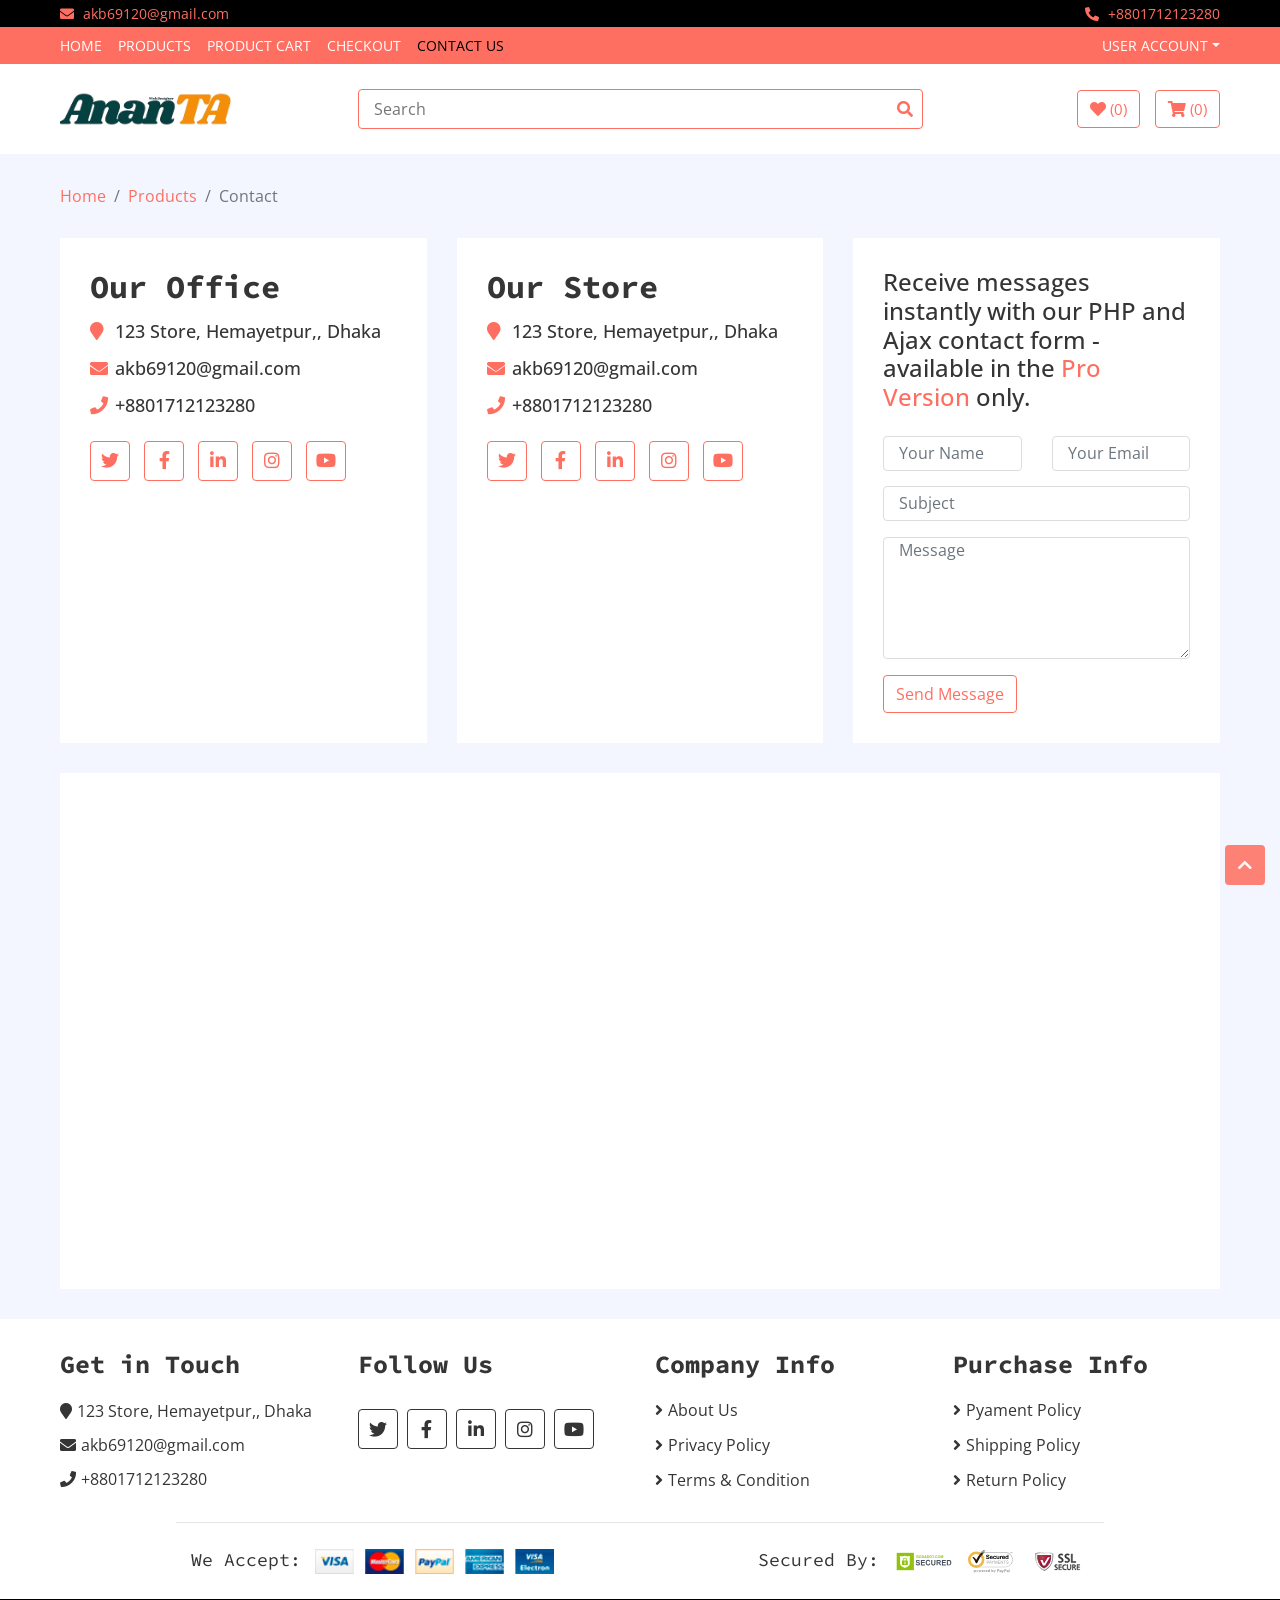
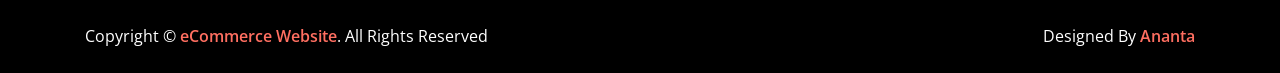
<file: contact.html>
<!DOCTYPE html>
<html lang="en">
    <head>
        <meta charset="utf-8">
        <title>eCommerce Website</title>
        <meta content="width=device-width, initial-scale=1.0" name="viewport">
        <meta content="eCommerce HTML Template Free Download" name="keywords">
        <meta content="eCommerce HTML Template Free Download" name="description">

        <!-- Favicon -->
        <link href="img/favicon.ico" rel="icon">

        <!-- Google Fonts -->
        <link href="https://fonts.googleapis.com/css?family=Open+Sans:300,400|Source+Code+Pro:700,900&display=swap" rel="stylesheet">

        <!-- CSS Libraries -->
        <link href="https://stackpath.bootstrapcdn.com/bootstrap/4.4.1/css/bootstrap.min.css" rel="stylesheet">
        <link href="https://cdnjs.cloudflare.com/ajax/libs/font-awesome/5.10.0/css/all.min.css" rel="stylesheet">
        <link href="lib/slick/slick.css" rel="stylesheet">
        <link href="lib/slick/slick-theme.css" rel="stylesheet">

        <!-- Template Stylesheet -->
        <link href="css/style.css" rel="stylesheet">
    </head>

    <body>
        <!-- Top bar Start -->
        <div class="top-bar">
            <div class="container-fluid">
                <div class="row">
                    <div class="col-sm-6">
                        <i class="fa fa-envelope"></i>
                        akb69120@gmail.com
                    </div>
                    <div class="col-sm-6">
                        <i class="fa fa-phone-alt"></i>
                        +8801712123280
                    </div>
                </div>
            </div>
        </div>
        <!-- Top bar End -->
        
        <!-- Nav Bar Start -->
        <div class="nav">
            <div class="container-fluid">
                <nav class="navbar navbar-expand-md bg-dark navbar-dark">
                    <a href="#" class="navbar-brand">MENU</a>
                    <button type="button" class="navbar-toggler" data-toggle="collapse" data-target="#navbarCollapse">
                        <span class="navbar-toggler-icon"></span>
                    </button>

                    <div class="collapse navbar-collapse justify-content-between" id="navbarCollapse">
                        <div class="navbar-nav mr-auto">
                            <a href="index.html" class="nav-item nav-link">Home</a>
                            <a href="product-list.html" class="nav-item nav-link">Products</a>
                            <a href="cart.html" class="nav-item nav-link">Product Cart</a>
                            <a href="checkout.html" class="nav-item nav-link">Checkout</a>
                            <a href="contact.html" class="nav-item nav-link active">Contact Us</a>
                        </div>
                        <div class="navbar-nav ml-auto">
                            <div class="nav-item dropdown">
                                <a href="#" class="nav-link dropdown-toggle" data-toggle="dropdown">User Account</a>
                                <div class="dropdown-menu">
                                    <a href="#" class="dropdown-item">Login</a>
                                    <a href="#" class="dropdown-item">Register</a>
                                </div>
                            </div>
                        </div>
                    </div>
                </nav>
            </div>
        </div>
        <!-- Nav Bar End -->      
        
        <!-- Bottom Bar Start -->
        <div class="bottom-bar">
            <div class="container-fluid">
                <div class="row align-items-center">
                    <div class="col-md-3">
                        <div class="logo">
                            <a href="index.html">
                                <img src="img/logo.png" alt="Logo">
                            </a>
                        </div>
                    </div>
                    <div class="col-md-6">
                        <div class="search">
                            <input type="text" placeholder="Search">
                            <button><i class="fa fa-search"></i></button>
                        </div>
                    </div>
                    <div class="col-md-3">
                        <div class="user">
                            <a href="wishlist.html" class="btn wishlist">
                                <i class="fa fa-heart"></i>
                                <span>(0)</span>
                            </a>
                            <a href="cart.html" class="btn cart">
                                <i class="fa fa-shopping-cart"></i>
                                <span>(0)</span>
                            </a>
                        </div>
                    </div>
                </div>
            </div>
        </div>
        <!-- Bottom Bar End -->
        
        <!-- Breadcrumb Start -->
        <div class="breadcrumb-wrap">
            <div class="container-fluid">
                <ul class="breadcrumb">
                    <li class="breadcrumb-item"><a href="#">Home</a></li>
                    <li class="breadcrumb-item"><a href="#">Products</a></li>
                    <li class="breadcrumb-item active">Contact</li>
                </ul>
            </div>
        </div>
        <!-- Breadcrumb End -->
        
        <!-- Contact Start -->
        <div class="contact">
            <div class="container-fluid">
                <div class="row">
                    <div class="col-lg-4">
                        <div class="contact-info">
                            <h2>Our Office</h2>
                            <h3><i class="fa fa-map-marker"></i>123 Store, Hemayetpur,, Dhaka</h3>
                            <h3><i class="fa fa-envelope"></i>akb69120@gmail.com</h3>
                            <h3><i class="fa fa-phone"></i>+8801712123280</h3>
                            <div class="social">
                                <a href=""><i class="fab fa-twitter"></i></a>
                                <a href=""><i class="fab fa-facebook-f"></i></a>
                                <a href=""><i class="fab fa-linkedin-in"></i></a>
                                <a href=""><i class="fab fa-instagram"></i></a>
                                <a href=""><i class="fab fa-youtube"></i></a>
                            </div>
                        </div>
                    </div>
                    <div class="col-lg-4">
                        <div class="contact-info">
                            <h2>Our Store</h2>
                            <h3><i class="fa fa-map-marker"></i>123 Store, Hemayetpur,, Dhaka</h3>
                            <h3><i class="fa fa-envelope"></i>akb69120@gmail.com</h3>
                            <h3><i class="fa fa-phone"></i>+8801712123280</h3>
                            <div class="social">
                                <a href=""><i class="fab fa-twitter"></i></a>
                                <a href=""><i class="fab fa-facebook-f"></i></a>
                                <a href=""><i class="fab fa-linkedin-in"></i></a>
                                <a href=""><i class="fab fa-instagram"></i></a>
                                <a href=""><i class="fab fa-youtube"></i></a>
                            </div>
                        </div>
                    </div>
                    <div class="col-lg-4">
                        <div class="contact-form">
                            <h4 class="mb-4">Receive messages instantly with our PHP and Ajax contact form - available in the <a href="https://htmlcodex.com/downloading/?item=676">Pro Version</a> only.</h4>
                            <form>
                                <div class="row">
                                    <div class="col-md-6">
                                        <input type="text" class="form-control" placeholder="Your Name" />
                                    </div>
                                    <div class="col-md-6">
                                        <input type="email" class="form-control" placeholder="Your Email" />
                                    </div>
                                </div>
                                <div class="form-group">
                                    <input type="text" class="form-control" placeholder="Subject" />
                                </div>
                                <div class="form-group">
                                    <textarea class="form-control" rows="5" placeholder="Message"></textarea>
                                </div>
                                <div><button class="btn" type="submit">Send Message</button></div>
                            </form>
                        </div>
                    </div>
                    <div class="col-lg-12">
                        <div class="contact-map">
                            <iframe src="https://www.google.com/maps/embed?pb=!1m18!1m12!1m3!1d3305.733248043701!2d-118.24532098539802!3d34.05071312525937!2m3!1f0!2f0!3f0!3m2!1i1024!2i768!4f13.1!3m3!1m2!1s0x80c2c648fa1d4803%3A0xdec27bf11f9fd336!2s123%20S%20Los%20Angeles%20St%2C%20Los%20Angeles%2C%20CA%2090012%2C%20USA!5e0!3m2!1sen!2sbd!4v1585634930544!5m2!1sen!2sbd" frameborder="0" style="border:0;" allowfullscreen="" aria-hidden="false" tabindex="0"></iframe>
                        </div>
                    </div>
                </div>
            </div>
        </div>
        <!-- Contact End -->
        
        <!-- Footer Start -->
        <div class="footer">
            <div class="container-fluid">
                <div class="row">
                    <div class="col-lg-3 col-md-6">
                        <div class="footer-widget">
                            <h2>Get in Touch</h2>
                            <div class="contact-info">
                                <p><i class="fa fa-map-marker"></i>123 Store, Hemayetpur,, Dhaka</p>
                                <p><i class="fa fa-envelope"></i>akb69120@gmail.com</p>
                                <p><i class="fa fa-phone"></i>+8801712123280</p>
                            </div>
                        </div>
                    </div>
                    
                    <div class="col-lg-3 col-md-6">
                        <div class="footer-widget">
                            <h2>Follow Us</h2>
                            <div class="contact-info">
                                <div class="social">
                                    <a href=""><i class="fab fa-twitter"></i></a>
                                    <a href=""><i class="fab fa-facebook-f"></i></a>
                                    <a href=""><i class="fab fa-linkedin-in"></i></a>
                                    <a href=""><i class="fab fa-instagram"></i></a>
                                    <a href=""><i class="fab fa-youtube"></i></a>
                                </div>
                            </div>
                        </div>
                    </div>

                    <div class="col-lg-3 col-md-6">
                        <div class="footer-widget">
                            <h2>Company Info</h2>
                            <ul>
                                <li><a href="#">About Us</a></li>
                                <li><a href="#">Privacy Policy</a></li>
                                <li><a href="#">Terms & Condition</a></li>
                            </ul>
                        </div>
                    </div>

                    <div class="col-lg-3 col-md-6">
                        <div class="footer-widget">
                            <h2>Purchase Info</h2>
                            <ul>
                                <li><a href="#">Pyament Policy</a></li>
                                <li><a href="#">Shipping Policy</a></li>
                                <li><a href="#">Return Policy</a></li>
                            </ul>
                        </div>
                    </div>
                </div>
                
                <div class="row payment align-items-center">
                    <div class="col-md-6">
                        <div class="payment-method">
                            <h2>We Accept:</h2>
                            <img src="img/payment-method.png" alt="Payment Method" />
                        </div>
                    </div>
                    <div class="col-md-6">
                        <div class="payment-security">
                            <h2>Secured By:</h2>
                            <img src="img/godaddy.svg" alt="Payment Security" />
                            <img src="img/norton.svg" alt="Payment Security" />
                            <img src="img/ssl.svg" alt="Payment Security" />
                        </div>
                    </div>
                </div>
            </div>
        </div>
        <!-- Footer End -->
        
        <!-- Footer Bottom Start -->
        <div class="footer-bottom">
            <div class="container">
                <div class="row">
                    <div class="col-md-6 copyright">
                        <p>Copyright &copy; <a href="#">eCommerce Website</a>. All Rights Reserved</p>
                    </div>

                    <div class="col-md-6 template-by">
						
                        <p>Designed By <a href="https://htmlcodex.com">Ananta</a></p>
                    </div>
                </div>
            </div>
        </div>
        <!-- Footer Bottom End -->       
        
        <!-- Back to Top -->
        <a href="#" class="back-to-top"><i class="fa fa-chevron-up"></i></a>
        
        <!-- JavaScript Libraries -->
        <script src="https://code.jquery.com/jquery-3.4.1.min.js"></script>
        <script src="https://stackpath.bootstrapcdn.com/bootstrap/4.4.1/js/bootstrap.bundle.min.js"></script>
        <script src="lib/easing/easing.min.js"></script>
        <script src="lib/slick/slick.min.js"></script>
        
        <!-- Template Javascript -->
        <script src="js/main.js"></script>
    </body>
</html>
</file>
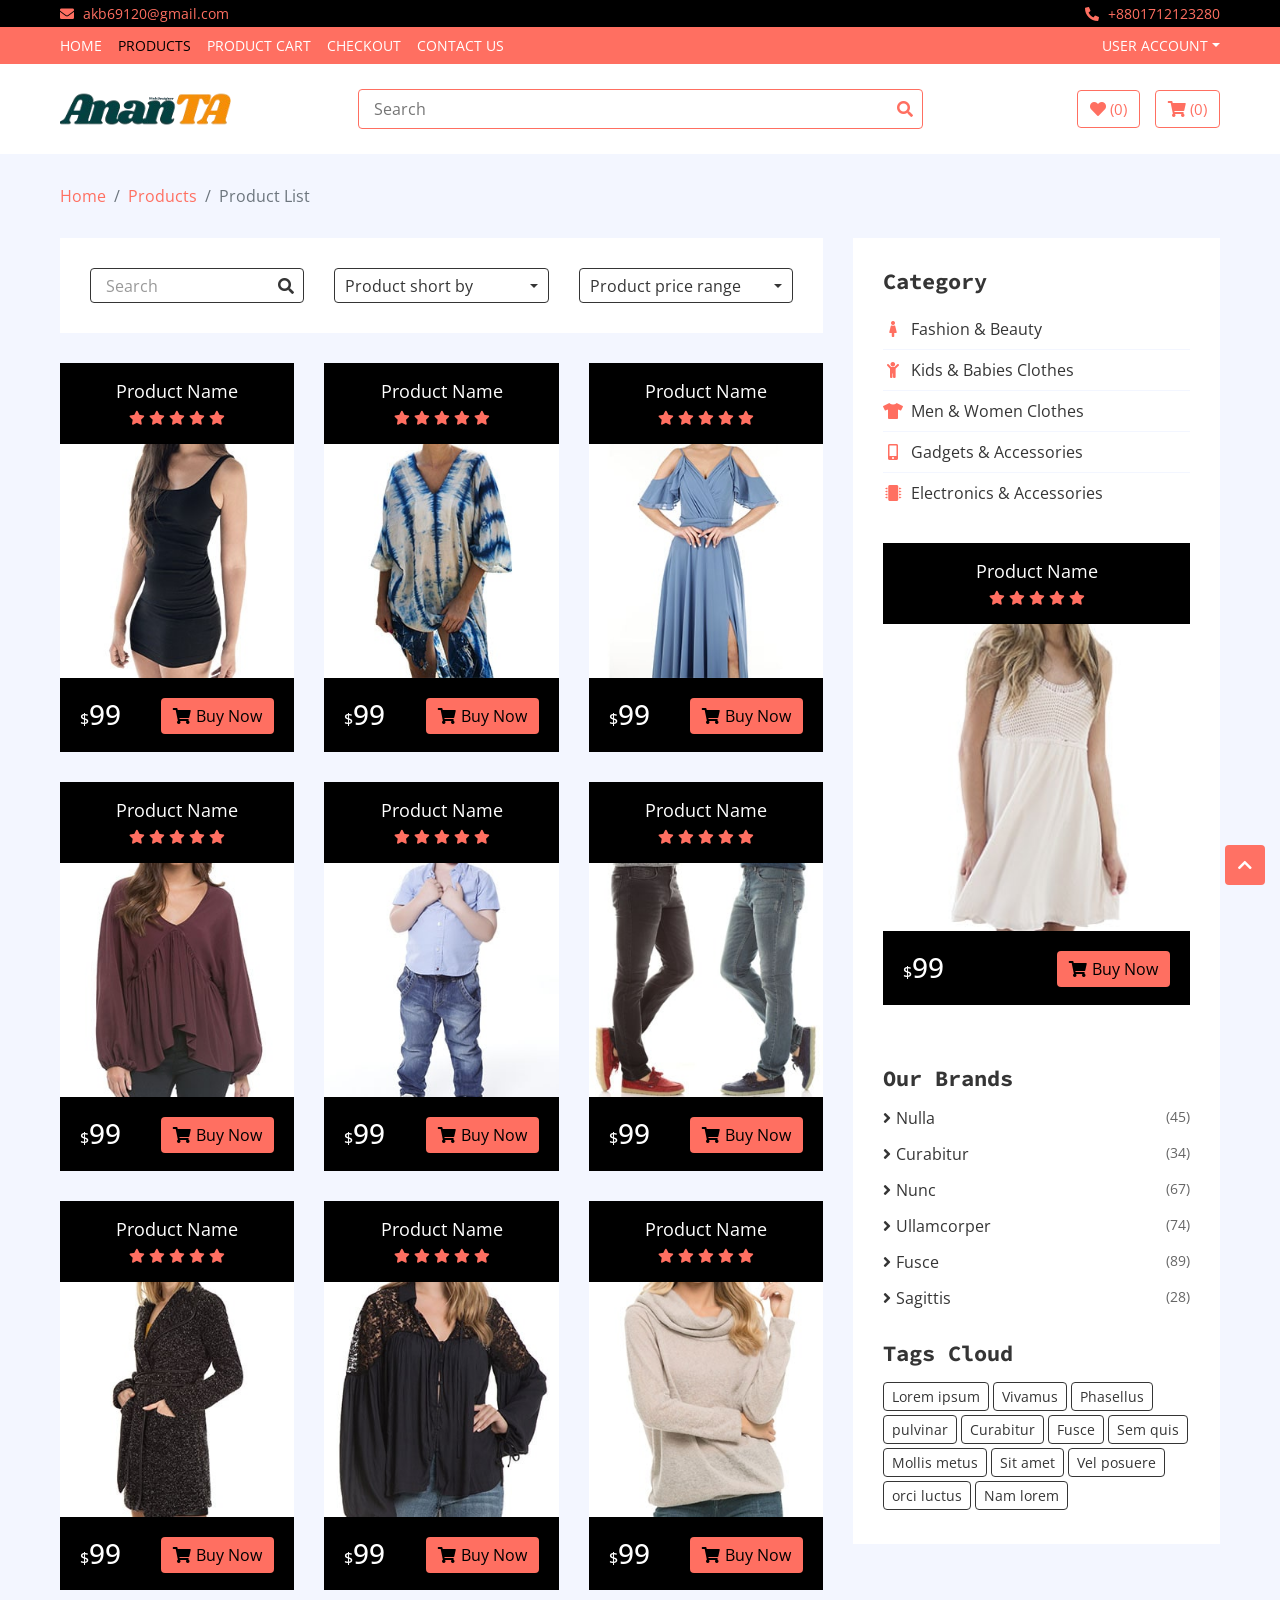
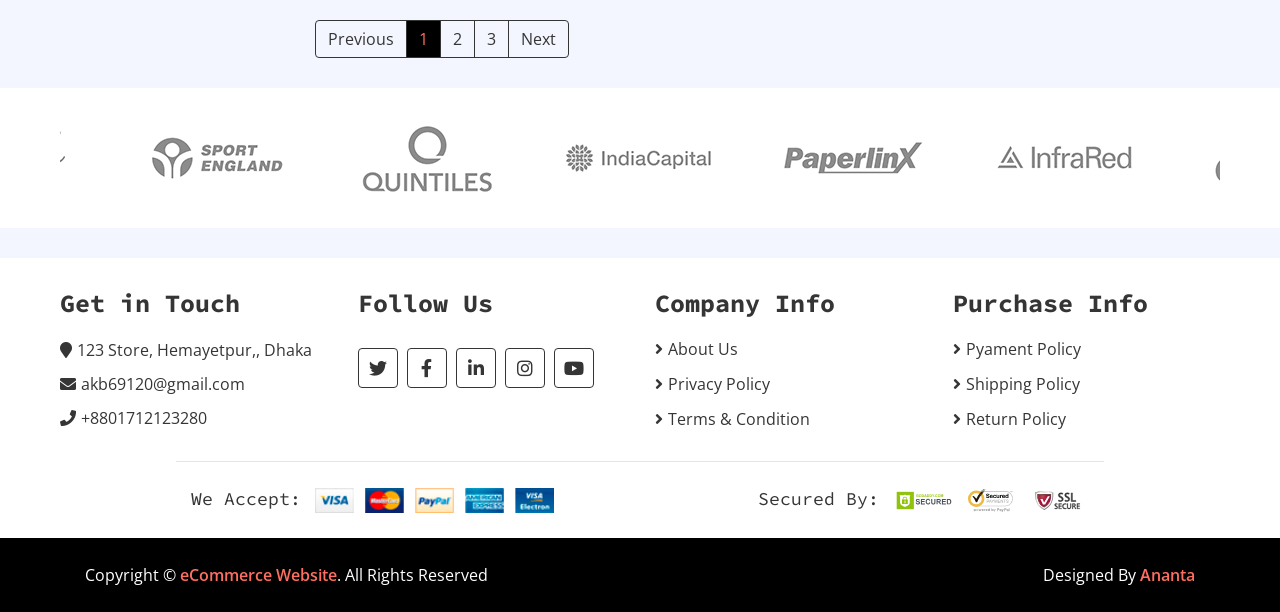
<file: product-list.html>
<!DOCTYPE html>
<html lang="en">
    <head>
        <meta charset="utf-8">
        <title>eCommerce Website</title>
        <meta content="width=device-width, initial-scale=1.0" name="viewport">
        <meta content="eCommerce HTML Template Free Download" name="keywords">
        <meta content="eCommerce HTML Template Free Download" name="description">

        <!-- Favicon -->
        <link href="img/favicon.ico" rel="icon">

        <!-- Google Fonts -->
        <link href="https://fonts.googleapis.com/css?family=Open+Sans:300,400|Source+Code+Pro:700,900&display=swap" rel="stylesheet">

        <!-- CSS Libraries -->
        <link href="https://stackpath.bootstrapcdn.com/bootstrap/4.4.1/css/bootstrap.min.css" rel="stylesheet">
        <link href="https://cdnjs.cloudflare.com/ajax/libs/font-awesome/5.10.0/css/all.min.css" rel="stylesheet">
        <link href="lib/slick/slick.css" rel="stylesheet">
        <link href="lib/slick/slick-theme.css" rel="stylesheet">

        <!-- Template Stylesheet -->
        <link href="css/style.css" rel="stylesheet">
    </head>

    <body>
        <!-- Top bar Start -->
        <div class="top-bar">
            <div class="container-fluid">
                <div class="row">
                    <div class="col-sm-6">
                        <i class="fa fa-envelope"></i>
                        akb69120@gmail.com
                    </div>
                    <div class="col-sm-6">
                        <i class="fa fa-phone-alt"></i>
                        +8801712123280
                    </div>
                </div>
            </div>
        </div>
        <!-- Top bar End -->
        
        <!-- Nav Bar Start -->
        <div class="nav">
            <div class="container-fluid">
                <nav class="navbar navbar-expand-md bg-dark navbar-dark">
                    <a href="#" class="navbar-brand">MENU</a>
                    <button type="button" class="navbar-toggler" data-toggle="collapse" data-target="#navbarCollapse">
                        <span class="navbar-toggler-icon"></span>
                    </button>

                    <div class="collapse navbar-collapse justify-content-between" id="navbarCollapse">
                        <div class="navbar-nav mr-auto">
                            <a href="index.html" class="nav-item nav-link">Home</a>
                            <a href="product-list.html" class="nav-item nav-link active">Products</a>
                            <a href="cart.html" class="nav-item nav-link">Product Cart</a>
                            <a href="checkout.html" class="nav-item nav-link">Checkout</a>
                            <a href="contact.html" class="nav-item nav-link">Contact Us</a>
                        </div>
                        <div class="navbar-nav ml-auto">
                            <div class="nav-item dropdown">
                                <a href="#" class="nav-link dropdown-toggle" data-toggle="dropdown">User Account</a>
                                <div class="dropdown-menu">
                                    <a href="#" class="dropdown-item">Login</a>
                                    <a href="#" class="dropdown-item">Register</a>
                                </div>
                            </div>
                        </div>
                    </div>
                </nav>
            </div>
        </div>
        <!-- Nav Bar End -->      
        
        <!-- Bottom Bar Start -->
        <div class="bottom-bar">
            <div class="container-fluid">
                <div class="row align-items-center">
                    <div class="col-md-3">
                        <div class="logo">
                            <a href="index.html">
                                <img src="img/logo.png" alt="Logo">
                            </a>
                        </div>
                    </div>
                    <div class="col-md-6">
                        <div class="search">
                            <input type="text" placeholder="Search">
                            <button><i class="fa fa-search"></i></button>
                        </div>
                    </div>
                    <div class="col-md-3">
                        <div class="user">
                            <a href="wishlist.html" class="btn wishlist">
                                <i class="fa fa-heart"></i>
                                <span>(0)</span>
                            </a>
                            <a href="cart.html" class="btn cart">
                                <i class="fa fa-shopping-cart"></i>
                                <span>(0)</span>
                            </a>
                        </div>
                    </div>
                </div>
            </div>
        </div>
        <!-- Bottom Bar End -->  
        
        <!-- Breadcrumb Start -->
        <div class="breadcrumb-wrap">
            <div class="container-fluid">
                <ul class="breadcrumb">
                    <li class="breadcrumb-item"><a href="#">Home</a></li>
                    <li class="breadcrumb-item"><a href="#">Products</a></li>
                    <li class="breadcrumb-item active">Product List</li>
                </ul>
            </div>
        </div>
        <!-- Breadcrumb End -->
        
        <!-- Product List Start -->
        <div class="product-view">
            <div class="container-fluid">
                <div class="row">
                    <div class="col-lg-8">
                        <div class="row">
                            <div class="col-md-12">
                                <div class="product-view-top">
                                    <div class="row">
                                        <div class="col-md-4">
                                            <div class="product-search">
                                                <input type="email" value="Search">
                                                <button><i class="fa fa-search"></i></button>
                                            </div>
                                        </div>
                                        <div class="col-md-4">
                                            <div class="product-short">
                                                <div class="dropdown">
                                                    <div class="dropdown-toggle" data-toggle="dropdown">Product short by</div>
                                                    <div class="dropdown-menu dropdown-menu-right">
                                                        <a href="#" class="dropdown-item">Newest</a>
                                                        <a href="#" class="dropdown-item">Popular</a>
                                                        <a href="#" class="dropdown-item">Most sale</a>
                                                    </div>
                                                </div>
                                            </div>
                                        </div>
                                        <div class="col-md-4">
                                            <div class="product-price-range">
                                                <div class="dropdown">
                                                    <div class="dropdown-toggle" data-toggle="dropdown">Product price range</div>
                                                    <div class="dropdown-menu dropdown-menu-right">
                                                        <a href="#" class="dropdown-item">$0 to $50</a>
                                                        <a href="#" class="dropdown-item">$51 to $100</a>
                                                        <a href="#" class="dropdown-item">$101 to $150</a>
                                                        <a href="#" class="dropdown-item">$151 to $200</a>
                                                        <a href="#" class="dropdown-item">$201 to $250</a>
                                                        <a href="#" class="dropdown-item">$251 to $300</a>
                                                        <a href="#" class="dropdown-item">$301 to $350</a>
                                                        <a href="#" class="dropdown-item">$351 to $400</a>
                                                        <a href="#" class="dropdown-item">$401 to $450</a>
                                                        <a href="#" class="dropdown-item">$451 to $500</a>
                                                    </div>
                                                </div>
                                            </div>
                                        </div>
                                    </div>
                                </div>
                            </div>
                            
                            <div class="col-md-4">
                                <div class="product-item">
                                    <div class="product-title">
                                        <a href="#">Product Name</a>
                                        <div class="ratting">
                                            <i class="fa fa-star"></i>
                                            <i class="fa fa-star"></i>
                                            <i class="fa fa-star"></i>
                                            <i class="fa fa-star"></i>
                                            <i class="fa fa-star"></i>
                                        </div>
                                    </div>
                                    <div class="product-image">
                                        <a href="product-detail.html">
                                            <img src="img/product-1.jpg" alt="Product Image">
                                        </a>
                                        <div class="product-action">
                                            <a href="#"><i class="fa fa-cart-plus"></i></a>
                                            <a href="#"><i class="fa fa-heart"></i></a>
                                            <a href="#"><i class="fa fa-search"></i></a>
                                        </div>
                                    </div>
                                    <div class="product-price">
                                        <h3><span>$</span>99</h3>
                                        <a class="btn" href=""><i class="fa fa-shopping-cart"></i>Buy Now</a>
                                    </div>
                                </div>
                            </div>
                            <div class="col-md-4">
                                <div class="product-item">
                                    <div class="product-title">
                                        <a href="#">Product Name</a>
                                        <div class="ratting">
                                            <i class="fa fa-star"></i>
                                            <i class="fa fa-star"></i>
                                            <i class="fa fa-star"></i>
                                            <i class="fa fa-star"></i>
                                            <i class="fa fa-star"></i>
                                        </div>
                                    </div>
                                    <div class="product-image">
                                        <a href="product-detail.html">
                                            <img src="img/product-2.jpg" alt="Product Image">
                                        </a>
                                        <div class="product-action">
                                            <a href="#"><i class="fa fa-cart-plus"></i></a>
                                            <a href="#"><i class="fa fa-heart"></i></a>
                                            <a href="#"><i class="fa fa-search"></i></a>
                                        </div>
                                    </div>
                                    <div class="product-price">
                                        <h3><span>$</span>99</h3>
                                        <a class="btn" href=""><i class="fa fa-shopping-cart"></i>Buy Now</a>
                                    </div>
                                </div>
                            </div>
                            <div class="col-md-4">
                                <div class="product-item">
                                    <div class="product-title">
                                        <a href="#">Product Name</a>
                                        <div class="ratting">
                                            <i class="fa fa-star"></i>
                                            <i class="fa fa-star"></i>
                                            <i class="fa fa-star"></i>
                                            <i class="fa fa-star"></i>
                                            <i class="fa fa-star"></i>
                                        </div>
                                    </div>
                                    <div class="product-image">
                                        <a href="product-detail.html">
                                            <img src="img/product-3.jpg" alt="Product Image">
                                        </a>
                                        <div class="product-action">
                                            <a href="#"><i class="fa fa-cart-plus"></i></a>
                                            <a href="#"><i class="fa fa-heart"></i></a>
                                            <a href="#"><i class="fa fa-search"></i></a>
                                        </div>
                                    </div>
                                    <div class="product-price">
                                        <h3><span>$</span>99</h3>
                                        <a class="btn" href=""><i class="fa fa-shopping-cart"></i>Buy Now</a>
                                    </div>
                                </div>
                            </div>
                            <div class="col-md-4">
                                <div class="product-item">
                                    <div class="product-title">
                                        <a href="#">Product Name</a>
                                        <div class="ratting">
                                            <i class="fa fa-star"></i>
                                            <i class="fa fa-star"></i>
                                            <i class="fa fa-star"></i>
                                            <i class="fa fa-star"></i>
                                            <i class="fa fa-star"></i>
                                        </div>
                                    </div>
                                    <div class="product-image">
                                        <a href="product-detail.html">
                                            <img src="img/product-4.jpg" alt="Product Image">
                                        </a>
                                        <div class="product-action">
                                            <a href="#"><i class="fa fa-cart-plus"></i></a>
                                            <a href="#"><i class="fa fa-heart"></i></a>
                                            <a href="#"><i class="fa fa-search"></i></a>
                                        </div>
                                    </div>
                                    <div class="product-price">
                                        <h3><span>$</span>99</h3>
                                        <a class="btn" href=""><i class="fa fa-shopping-cart"></i>Buy Now</a>
                                    </div>
                                </div>
                            </div>
                            <div class="col-md-4">
                                <div class="product-item">
                                    <div class="product-title">
                                        <a href="#">Product Name</a>
                                        <div class="ratting">
                                            <i class="fa fa-star"></i>
                                            <i class="fa fa-star"></i>
                                            <i class="fa fa-star"></i>
                                            <i class="fa fa-star"></i>
                                            <i class="fa fa-star"></i>
                                        </div>
                                    </div>
                                    <div class="product-image">
                                        <a href="product-detail.html">
                                            <img src="img/product-5.jpg" alt="Product Image">
                                        </a>
                                        <div class="product-action">
                                            <a href="#"><i class="fa fa-cart-plus"></i></a>
                                            <a href="#"><i class="fa fa-heart"></i></a>
                                            <a href="#"><i class="fa fa-search"></i></a>
                                        </div>
                                    </div>
                                    <div class="product-price">
                                        <h3><span>$</span>99</h3>
                                        <a class="btn" href=""><i class="fa fa-shopping-cart"></i>Buy Now</a>
                                    </div>
                                </div>
                            </div>
                            <div class="col-md-4">
                                <div class="product-item">
                                    <div class="product-title">
                                        <a href="#">Product Name</a>
                                        <div class="ratting">
                                            <i class="fa fa-star"></i>
                                            <i class="fa fa-star"></i>
                                            <i class="fa fa-star"></i>
                                            <i class="fa fa-star"></i>
                                            <i class="fa fa-star"></i>
                                        </div>
                                    </div>
                                    <div class="product-image">
                                        <a href="product-detail.html">
                                            <img src="img/product-6.jpg" alt="Product Image">
                                        </a>
                                        <div class="product-action">
                                            <a href="#"><i class="fa fa-cart-plus"></i></a>
                                            <a href="#"><i class="fa fa-heart"></i></a>
                                            <a href="#"><i class="fa fa-search"></i></a>
                                        </div>
                                    </div>
                                    <div class="product-price">
                                        <h3><span>$</span>99</h3>
                                        <a class="btn" href=""><i class="fa fa-shopping-cart"></i>Buy Now</a>
                                    </div>
                                </div>
                            </div>
                            <div class="col-md-4">
                                <div class="product-item">
                                    <div class="product-title">
                                        <a href="#">Product Name</a>
                                        <div class="ratting">
                                            <i class="fa fa-star"></i>
                                            <i class="fa fa-star"></i>
                                            <i class="fa fa-star"></i>
                                            <i class="fa fa-star"></i>
                                            <i class="fa fa-star"></i>
                                        </div>
                                    </div>
                                    <div class="product-image">
                                        <a href="product-detail.html">
                                            <img src="img/product-7.jpg" alt="Product Image">
                                        </a>
                                        <div class="product-action">
                                            <a href="#"><i class="fa fa-cart-plus"></i></a>
                                            <a href="#"><i class="fa fa-heart"></i></a>
                                            <a href="#"><i class="fa fa-search"></i></a>
                                        </div>
                                    </div>
                                    <div class="product-price">
                                        <h3><span>$</span>99</h3>
                                        <a class="btn" href=""><i class="fa fa-shopping-cart"></i>Buy Now</a>
                                    </div>
                                </div>
                            </div>
                            <div class="col-md-4">
                                <div class="product-item">
                                    <div class="product-title">
                                        <a href="#">Product Name</a>
                                        <div class="ratting">
                                            <i class="fa fa-star"></i>
                                            <i class="fa fa-star"></i>
                                            <i class="fa fa-star"></i>
                                            <i class="fa fa-star"></i>
                                            <i class="fa fa-star"></i>
                                        </div>
                                    </div>
                                    <div class="product-image">
                                        <a href="product-detail.html">
                                            <img src="img/product-8.jpg" alt="Product Image">
                                        </a>
                                        <div class="product-action">
                                            <a href="#"><i class="fa fa-cart-plus"></i></a>
                                            <a href="#"><i class="fa fa-heart"></i></a>
                                            <a href="#"><i class="fa fa-search"></i></a>
                                        </div>
                                    </div>
                                    <div class="product-price">
                                        <h3><span>$</span>99</h3>
                                        <a class="btn" href=""><i class="fa fa-shopping-cart"></i>Buy Now</a>
                                    </div>
                                </div>
                            </div>
                            <div class="col-md-4">
                                <div class="product-item">
                                    <div class="product-title">
                                        <a href="#">Product Name</a>
                                        <div class="ratting">
                                            <i class="fa fa-star"></i>
                                            <i class="fa fa-star"></i>
                                            <i class="fa fa-star"></i>
                                            <i class="fa fa-star"></i>
                                            <i class="fa fa-star"></i>
                                        </div>
                                    </div>
                                    <div class="product-image">
                                        <a href="product-detail.html">
                                            <img src="img/product-9.jpg" alt="Product Image">
                                        </a>
                                        <div class="product-action">
                                            <a href="#"><i class="fa fa-cart-plus"></i></a>
                                            <a href="#"><i class="fa fa-heart"></i></a>
                                            <a href="#"><i class="fa fa-search"></i></a>
                                        </div>
                                    </div>
                                    <div class="product-price">
                                        <h3><span>$</span>99</h3>
                                        <a class="btn" href=""><i class="fa fa-shopping-cart"></i>Buy Now</a>
                                    </div>
                                </div>
                            </div>
                        </div>
                        
                        <!-- Pagination Start -->
                        <div class="col-md-12">
                            <nav aria-label="Page navigation example">
                                <ul class="pagination justify-content-center">
                                    <li class="page-item disabled">
                                        <a class="page-link" href="#" tabindex="-1">Previous</a>
                                    </li>
                                    <li class="page-item active"><a class="page-link" href="#">1</a></li>
                                    <li class="page-item"><a class="page-link" href="#">2</a></li>
                                    <li class="page-item"><a class="page-link" href="#">3</a></li>
                                    <li class="page-item">
                                        <a class="page-link" href="#">Next</a>
                                    </li>
                                </ul>
                            </nav>
                        </div>
                        <!-- Pagination Start -->
                    </div>           
                    
                    <!-- Side Bar Start -->
                    <div class="col-lg-4 sidebar">
                        <div class="sidebar-widget category">
                            <h2 class="title">Category</h2>
                            <nav class="navbar bg-light">
                                <ul class="navbar-nav">
                                    <li class="nav-item">
                                        <a class="nav-link" href="#"><i class="fa fa-female"></i>Fashion & Beauty</a>
                                    </li>
                                    <li class="nav-item">
                                        <a class="nav-link" href="#"><i class="fa fa-child"></i>Kids & Babies Clothes</a>
                                    </li>
                                    <li class="nav-item">
                                        <a class="nav-link" href="#"><i class="fa fa-tshirt"></i>Men & Women Clothes</a>
                                    </li>
                                    <li class="nav-item">
                                        <a class="nav-link" href="#"><i class="fa fa-mobile-alt"></i>Gadgets & Accessories</a>
                                    </li>
                                    <li class="nav-item">
                                        <a class="nav-link" href="#"><i class="fa fa-microchip"></i>Electronics & Accessories</a>
                                    </li>
                                </ul>
                            </nav>
                        </div>
                        
                        <div class="sidebar-widget widget-slider">
                            <div class="sidebar-slider normal-slider">
                                <div class="product-item">
                                    <div class="product-title">
                                        <a href="#">Product Name</a>
                                        <div class="ratting">
                                            <i class="fa fa-star"></i>
                                            <i class="fa fa-star"></i>
                                            <i class="fa fa-star"></i>
                                            <i class="fa fa-star"></i>
                                            <i class="fa fa-star"></i>
                                        </div>
                                    </div>
                                    <div class="product-image">
                                        <a href="product-detail.html">
                                            <img src="img/product-10.jpg" alt="Product Image">
                                        </a>
                                        <div class="product-action">
                                            <a href="#"><i class="fa fa-cart-plus"></i></a>
                                            <a href="#"><i class="fa fa-heart"></i></a>
                                            <a href="#"><i class="fa fa-search"></i></a>
                                        </div>
                                    </div>
                                    <div class="product-price">
                                        <h3><span>$</span>99</h3>
                                        <a class="btn" href=""><i class="fa fa-shopping-cart"></i>Buy Now</a>
                                    </div>
                                </div>
                                <div class="product-item">
                                    <div class="product-title">
                                        <a href="#">Product Name</a>
                                        <div class="ratting">
                                            <i class="fa fa-star"></i>
                                            <i class="fa fa-star"></i>
                                            <i class="fa fa-star"></i>
                                            <i class="fa fa-star"></i>
                                            <i class="fa fa-star"></i>
                                        </div>
                                    </div>
                                    <div class="product-image">
                                        <a href="product-detail.html">
                                            <img src="img/product-9.jpg" alt="Product Image">
                                        </a>
                                        <div class="product-action">
                                            <a href="#"><i class="fa fa-cart-plus"></i></a>
                                            <a href="#"><i class="fa fa-heart"></i></a>
                                            <a href="#"><i class="fa fa-search"></i></a>
                                        </div>
                                    </div>
                                    <div class="product-price">
                                        <h3><span>$</span>99</h3>
                                        <a class="btn" href=""><i class="fa fa-shopping-cart"></i>Buy Now</a>
                                    </div>
                                </div>
                                <div class="product-item">
                                    <div class="product-title">
                                        <a href="#">Product Name</a>
                                        <div class="ratting">
                                            <i class="fa fa-star"></i>
                                            <i class="fa fa-star"></i>
                                            <i class="fa fa-star"></i>
                                            <i class="fa fa-star"></i>
                                            <i class="fa fa-star"></i>
                                        </div>
                                    </div>
                                    <div class="product-image">
                                        <a href="product-detail.html">
                                            <img src="img/product-8.jpg" alt="Product Image">
                                        </a>
                                        <div class="product-action">
                                            <a href="#"><i class="fa fa-cart-plus"></i></a>
                                            <a href="#"><i class="fa fa-heart"></i></a>
                                            <a href="#"><i class="fa fa-search"></i></a>
                                        </div>
                                    </div>
                                    <div class="product-price">
                                        <h3><span>$</span>99</h3>
                                        <a class="btn" href=""><i class="fa fa-shopping-cart"></i>Buy Now</a>
                                    </div>
                                </div>
                            </div>
                        </div>
                        
                        <div class="sidebar-widget brands">
                            <h2 class="title">Our Brands</h2>
                            <ul>
                                <li><a href="#">Nulla </a><span>(45)</span></li>
                                <li><a href="#">Curabitur </a><span>(34)</span></li>
                                <li><a href="#">Nunc </a><span>(67)</span></li>
                                <li><a href="#">Ullamcorper</a><span>(74)</span></li>
                                <li><a href="#">Fusce </a><span>(89)</span></li>
                                <li><a href="#">Sagittis</a><span>(28)</span></li>
                            </ul>
                        </div>
                        
                        <div class="sidebar-widget tag">
                            <h2 class="title">Tags Cloud</h2>
                            <a href="#">Lorem ipsum</a>
                            <a href="#">Vivamus</a>
                            <a href="#">Phasellus</a>
                            <a href="#">pulvinar</a>
                            <a href="#">Curabitur</a>
                            <a href="#">Fusce</a>
                            <a href="#">Sem quis</a>
                            <a href="#">Mollis metus</a>
                            <a href="#">Sit amet</a>
                            <a href="#">Vel posuere</a>
                            <a href="#">orci luctus</a>
                            <a href="#">Nam lorem</a>
                        </div>
                    </div>
                    <!-- Side Bar End -->
                </div>
            </div>
        </div>
        <!-- Product List End -->  
        
        <!-- Brand Start -->
        <div class="brand">
            <div class="container-fluid">
                <div class="brand-slider">
                    <div class="brand-item"><img src="img/brand-1.png" alt=""></div>
                    <div class="brand-item"><img src="img/brand-2.png" alt=""></div>
                    <div class="brand-item"><img src="img/brand-3.png" alt=""></div>
                    <div class="brand-item"><img src="img/brand-4.png" alt=""></div>
                    <div class="brand-item"><img src="img/brand-5.png" alt=""></div>
                    <div class="brand-item"><img src="img/brand-6.png" alt=""></div>
                </div>
            </div>
        </div>
        <!-- Brand End -->
        
        <!-- Footer Start -->
        <div class="footer">
            <div class="container-fluid">
                <div class="row">
                    <div class="col-lg-3 col-md-6">
                        <div class="footer-widget">
                            <h2>Get in Touch</h2>
                            <div class="contact-info">
                                <p><i class="fa fa-map-marker"></i>123 Store, Hemayetpur,, Dhaka</p>
                                <p><i class="fa fa-envelope"></i>akb69120@gmail.com</p>
                                <p><i class="fa fa-phone"></i>+8801712123280</p>
                            </div>
                        </div>
                    </div>
                    
                    <div class="col-lg-3 col-md-6">
                        <div class="footer-widget">
                            <h2>Follow Us</h2>
                            <div class="contact-info">
                                <div class="social">
                                    <a href=""><i class="fab fa-twitter"></i></a>
                                    <a href=""><i class="fab fa-facebook-f"></i></a>
                                    <a href=""><i class="fab fa-linkedin-in"></i></a>
                                    <a href=""><i class="fab fa-instagram"></i></a>
                                    <a href=""><i class="fab fa-youtube"></i></a>
                                </div>
                            </div>
                        </div>
                    </div>

                    <div class="col-lg-3 col-md-6">
                        <div class="footer-widget">
                            <h2>Company Info</h2>
                            <ul>
                                <li><a href="#">About Us</a></li>
                                <li><a href="#">Privacy Policy</a></li>
                                <li><a href="#">Terms & Condition</a></li>
                            </ul>
                        </div>
                    </div>

                    <div class="col-lg-3 col-md-6">
                        <div class="footer-widget">
                            <h2>Purchase Info</h2>
                            <ul>
                                <li><a href="#">Pyament Policy</a></li>
                                <li><a href="#">Shipping Policy</a></li>
                                <li><a href="#">Return Policy</a></li>
                            </ul>
                        </div>
                    </div>
                </div>
                
                <div class="row payment align-items-center">
                    <div class="col-md-6">
                        <div class="payment-method">
                            <h2>We Accept:</h2>
                            <img src="img/payment-method.png" alt="Payment Method" />
                        </div>
                    </div>
                    <div class="col-md-6">
                        <div class="payment-security">
                            <h2>Secured By:</h2>
                            <img src="img/godaddy.svg" alt="Payment Security" />
                            <img src="img/norton.svg" alt="Payment Security" />
                            <img src="img/ssl.svg" alt="Payment Security" />
                        </div>
                    </div>
                </div>
            </div>
        </div>
        <!-- Footer End -->
        
        <!-- Footer Bottom Start -->
        <div class="footer-bottom">
            <div class="container">
                <div class="row">
                    <div class="col-md-6 copyright">
                        <p>Copyright &copy; <a href="#">eCommerce Website</a>. All Rights Reserved</p>
                    </div>

                    <div class="col-md-6 template-by">
						
                        <p>Designed By <a href="https://htmlcodex.com">Ananta</a></p>
                    </div>
                </div>
            </div>
        </div>
        <!-- Footer Bottom End -->       
        
        <!-- Back to Top -->
        <a href="#" class="back-to-top"><i class="fa fa-chevron-up"></i></a>
        
        <!-- JavaScript Libraries -->
        <script src="https://code.jquery.com/jquery-3.4.1.min.js"></script>
        <script src="https://stackpath.bootstrapcdn.com/bootstrap/4.4.1/js/bootstrap.bundle.min.js"></script>
        <script src="lib/easing/easing.min.js"></script>
        <script src="lib/slick/slick.min.js"></script>
        
        <!-- Template Javascript -->
        <script src="js/main.js"></script>
    </body>
</html>
</file>
<file: css/style.css>
/**********************************/
/*********eCommerce Website*******/
/**********Version:26.1**********/
/**********Author ; Ananta *****/
/**********************************/
body {
    color: #353535;
    font-family: 'Open Sans', sans-serif;
    font-weight: 400;
    background: #f3f6ff;
}

a {
    color: #FF6F61;
}

a:hover,
a:active,
a:focus {
    color: #353535;
    outline: none;
    text-decoration: none;
}

h1 {
    font-family: 'Source Code Pro', monospace;
    font-weight: 900;
}

h2 {
    font-family: 'Source Code Pro', monospace;
    font-weight: 700;
}

@media(min-width: 992px) {
    .container-fluid {
        padding-right: 60px;
        padding-left: 60px;
    }
}


/**********************************/
/******** Back to Top CSS *********/
/**********************************/
.back-to-top {
    position: fixed;
    display: none;
    background: #FF6F61;
    color: #ffffff;
    width: 40px;
    height: 40px;
    text-align: center;
    line-height: 1;
    font-size: 16px;
    border-radius: 4px;
    right: 15px;
    bottom: 15px;
    transition: background 0.5s;
    z-index: 11;
}

.back-to-top i {
    padding-top: 12px;
    color: #ffffff;
}


/**********************************/
/********* Form Input CSS *********/
/**********************************/
.form-control,
.custom-select {
    width: 100%;
    height: 35px;
    padding: 0 15px;
    color: #999999;
    border: 1px solid #dddddd;
    margin-bottom: 15px
}

.form-control:focus,
.custom-select:focus {
    box-shadow: none;
    border-color: #FF6F61;
}

.custom-radio,
.custom-checkbox {
    margin-bottom: 15px;
}

.custom-radio .custom-control-label::before,
.custom-checkbox .custom-control-label::before {
    background: #dddddd;
    border-color: #dddddd;
}

.custom-radio .custom-control-input:checked~.custom-control-label::before,
.custom-checkbox .custom-control-input:checked~.custom-control-label::before {
    color: #ffffff;
    background: #FF6F61;
    border-color: #FF6F61;
    box-shadow: none;
}

.btn {
    color: #FF6F61;
    background: #ffffff;
    border: 1px solid #FF6F61;
}

.btn:hover,
.btn:active,
.btn:focus {
    color: #ffffff;
    background: #FF6F61;
    box-shadow: none;
}


/**********************************/
/******* Normal Slider CSS ********/
/**********************************/
.normal-slider .slick-prev,
.normal-slider .slick-next {
    width: 40px;
    height: 40px;
    z-index: 1;
    opacity: 0;
    transition: .5s;
    background: rgba(255, 111, 97, .7);
    border-radius: 4px;
}

.normal-slider .slick-prev {
    left: 55px;
}

.normal-slider .slick-next {
    right: 55px;
}

.normal-slider.slick-slider:hover .slick-prev {
    left: 15px;
    opacity: 1;
}

.normal-slider.slick-slider:hover .slick-next {
    right: 15px;
    opacity: 1;
}

.normal-slider .slick-prev:hover,
.normal-slider .slick-prev:focus,
.normal-slider .slick-next:hover,
.normal-slider .slick-next:focus {
    background: rgba(0, 0, 0, .7);
}

.normal-slider .slick-prev:hover::before,
.normal-slider .slick-prev:focus::before,
.normal-slider .slick-next:hover::before,
.normal-slider .slick-next:focus::before {
    color: #FF6F61;
}

.normal-slider .slick-prev::before,
.normal-slider .slick-next::before {
    font-family: "Font Awesome 5 Free";
    font-weight: 900;
    font-size: 30px;
    color: #ffffff;
}

.normal-slider .slick-prev::before {
    content: "\f104";
}

.normal-slider .slick-next::before {
    content: "\f105";
}

.normal-slider .slick-dots {
    bottom: 15px;
}

.normal-slider .slick-dots li button:before {
    color: #ffffff;
    font-size: 15px;
}

.normal-slider .slick-dots li.slick-active button:before {
    color: #FF6F61;
}

.slick-dotted.slick-slider {
    margin-bottom: 0;
}


/**********************************/
/********** Top Bar CSS ***********/
/**********************************/
.top-bar {
    padding: 3px 0;
    font-size: 14px;
    color: #FF6F61;
    background: #000000;
}

.top-bar i {
    margin-right: 5px;
}

.top-bar .col-sm-6:first-child {
    text-align: left;
}

.top-bar .col-sm-6:last-child {
    text-align: right;
}

@media (max-width: 575.98px) {
    .top-bar {
        border-bottom: 1px solid rgba(255,255,255,.1);
    }
    
    .top-bar .col-sm-6:first-child,
    .top-bar .col-sm-6:last-child {
        text-align: center;
    }
}


/**********************************/
/*********** Nav Bar CSS **********/
/**********************************/
.nav {
    position: relative;
}

@media (min-width: 992px) {
    .nav .container-fluid {
        padding-left: 52px;
        padding-right: 52px;
    }
}

.nav .navbar {
    height: 100%;
    padding: 0;
}

.nav .dropdown-menu {
    margin-top: 0;
    border: 0;
    border-radius: 0;
    background: #FF6F61;
}

.nav .dropdown-menu a.active {
    color: #353535;
    background: #f8f9fa;
}

@media (min-width: 768px) {
    .nav,
    .nav .navbar {
        background: #FF6F61 !important;
    }
    
    .nav .navbar-brand {
        display: none;
    }
    
    .nav .navbar-dark a.nav-link {
        color: #ffffff;
        font-size: 14px;
        text-transform: uppercase;
    }
    
    .nav .navbar-dark a.nav-link:hover,
    .nav .navbar-dark a.nav-link.active {
        color: #000000;
    }
}

@media (max-width: 768px) {
    .nav {
        padding: 5px 0;
    }
    
    .nav,
    .nav .navbar {
        background: #000000 !important;
    }
    
    .nav a.nav-link {
        padding: 5px 0;
    }
    
    .nav .dropdown-menu {
        box-shadow: none;
    }
}


/**********************************/
/********* Bottom Bar CSS *********/
/**********************************/
.bottom-bar {
    padding: 15px 0;
    background: #ffffff;
    margin-bottom: 30px;
}

.bottom-bar .logo {
    text-align: left;
    overflow: hidden;
}

.bottom-bar .logo a img {
    max-height: 60px;
}

.bottom-bar .search {
    width: 100%;
}

.bottom-bar .search input[type=text] {
    width: 100%;
    height: 40px;
    padding: 0 15px;
    color: #666666;
    border: 1px solid #FF6F61;
    border-radius: 4px;
}

.bottom-bar .search button {
    position: absolute;
    width: 40px;
    height: 38px;
    top: 1px;
    right: 16px;
    padding: 0 15px;
    border: none;
    background: none;
    color: #FF6F61;
    border-radius: 0 2px 2px 0;
}

.bottom-bar .search button:hover {
    background: #FF6F61;
    color: #ffffff;
}

.bottom-bar .user {
    font-size: 0;
    text-align: right;
}

.bottom-bar .user .wishlist {
    margin-right: 15px;
}

.bottom-bar .user .cart i,
.bottom-bar .user .wishlist i {
    color: #FF6F61;
}

.bottom-bar .user .cart span,
.bottom-bar .user .wishlist span {
    color: #FF6F61;
    font-size: 15px;
}

.bottom-bar .user .cart:hover i,
.bottom-bar .user .wishlist:hover i,
.bottom-bar .user .cart:hover span,
.bottom-bar .user .wishlist:hover span {
    color: #ffffff;
}

@media (min-width: 768px) {
    .bottom-bar {
        max-height: 90px;
    }
}

@media (max-width: 767.98px) {
    .bottom-bar .logo,
    .bottom-bar .search,
    .bottom-bar .user {
        text-align: center;
        margin-bottom: 15px;
    }
    
    .bottom-bar .user {
        margin-bottom: 0;
    }
}


/**********************************/
/*********** Header CSS ***********/
/**********************************/
.header {
    position: relative;
}

.header .col-md-3,
.header .col-md-6 {
    margin-bottom: 30px;
}

.header .navbar {
    padding: 0;
    height: 100%;
    max-height: 400px;
    overflow: hidden;
    background: #ffffff !important;
}

.header .navbar-nav {
    width: 100%;
    padding: 15px 0;
}

.header .navbar li {
    padding: 0 30px;
    border-bottom: 1px solid #f3f6ff;
}

.header .navbar li:last-child {
    border-bottom: none;
}

.header .navbar a {
    color: #353535;
}
.header .navbar a:hover {
    color: #FF6F61;
}


.header .navbar i {
    color: #FF6F61;
    width: 20px;
    text-align: center;
    margin-right: 8px;
}

.header .navbar a:hover i {
    color: #353535;
}

.header-slider {
    position: relative;
    width: 100%;
}

.header-slider .header-slider-item {
    position: relative;
}

.header-slider .header-slider-caption {
    position: absolute;
    top: 20%;
    left: 20%;
    width: 60%;
    height: 60%;
    padding: 15px;
    display: flex;
    flex-direction: column;
    align-items: center;
    justify-content: center;
    background: rgba(255, 111, 97, .7);
    transition: all 0.3s;
    z-index: 1;
}

.header-slider .header-slider-caption p {
    text-align: center;
    color: #ffffff;
    font-size: 22px;
    font-family: 'Source Code Pro', monospace;
    font-weight: 700;
}

.header-slider .header-slider-caption .btn {
    border-color: #ffffff;
}

.header-slider .header-slider-caption .btn i {
    margin-right: 5px;
}

.header .header-img {
    position: relative;
    display: flex;
    flex-wrap: wrap;
    align-items: center;
    height: 100%;
    max-height: 400px;
    overflow: hidden;
    background: #ffffff;
}

.header .img-item {
    position: relative;
    width: 100%;
    height: 50%;
    overflow: hidden;
}

.header .img-item img {
    width: 100%; 
    height: 100%; 
    object-fit: cover; 
}

.header .img-text {
    position: absolute;
    top: 0;
    left: 0;
    width: 100%;
    height: 100%;
    display: flex;
    align-items: center;
    background: rgba(255, 111, 97, .7);
    transition: all 0.3s;
    opacity: 0;
}

.header .img-text:hover {
    opacity: 1;     
}

.header .img-text p {
    margin: 0 0 50px 0;
    padding: 15px;
    width: 100%;
    text-align: center;
    color: #ffffff;
    font-size: 16px;
    transition: all 0.3s;
}

.header .img-text:hover p {
    margin: 0;       
}


/**********************************/
/********* Breadcrumb CSS *********/
/**********************************/
.breadcrumb-wrap {
    position: relative;
    width: 100%;
}

.breadcrumb-wrap .breadcrumb {
    margin: 0;
    padding: 0;
    background: transparent;
}



/**********************************/
/********** Category CSS **********/
/**********************************/
.category {
    position: relative;
    padding: 0 15px;
    margin-bottom: 30px;
}

.category .col-md-3 {
    padding: 0;
}

.category .category-item {
    position: relative;
    display: flex;
    flex-wrap: wrap;
    align-items: center;
    height: 100%;
    max-height: 400px;
    overflow: hidden;
    background: #ffffff;
}

.category .category-item.ch-400 {
    height: 400px;
}

.category .category-item.ch-250 {
    height: 250px;
}

.category .category-item.ch-150 {
    height: 150px;
}

.category .category-item img {
    width: 100%; 
    height: 100%; 
    object-fit: cover; 
}

.category .category-name {
    position: absolute;
    top: 0;
    left: 0;
    width: 100%;
    height: 100%;
    display: flex;
    align-items: center;
    background: rgba(255, 111, 97, .7);
    transition: all 0.3s;
    opacity: 0;
}

.category .category-name:hover {
    opacity: 1;     
}

.category .category-name p {
    margin: 0 0 50px 0;
    padding: 15px;
    width: 100%;
    text-align: center;
    color: #ffffff;
    font-size: 16px;
    transition: all 0.3s;
}

.category .category-name:hover p {
    margin: 0;       
}


/**********************************/
/*********** Feature CSS **********/
/**********************************/
.feature {
    position: relative;
}

.feature .feature-col {
    margin-bottom: 30px;
}

.feature .feature-content {
    position: relative;
    width: 100%;
    height: 100%;
    padding: 30px 15px;
    text-align: center;
    background: #ffffff;
}

.feature .feature-content i {
    color: #FF6F61;
    font-size: 60px;
    margin-bottom: 30px;
}

.feature .feature-content h2 {
    font-size: 18px;
}

.feature .feature-content p {
    font-size: 15px;
    margin: 0;
}


/**********************************/
/******** Product Item CSS ********/
/**********************************/
.product-item {
    position: relative;
}

.product-item .product-title {
    padding: 15px;
    text-align: center;
    background: #000000;
    transition: all .3s;
}

.product-item:hover .product-title {
    background: #FF6F61;
}

.product-item .product-title a,
.product-item .product-title .ratting {
    position: relative;
    width: 100%;
}

.product-item .product-title a {
    margin-bottom: 5px;
    color: #ffffff;
    font-size: 18px;
}

.product-item .product-title .ratting i {
    font-size: 14px;
    color: #FF6F61;
}

.product-item .product-content .price span {
    margin-left: 12px;
    text-decoration: line-through;
    font-weight: 700;
    color: #999999;
}

.product-item:hover .product-title a,
.product-item:hover .product-title .ratting i {
    color: #ffffff;
}

.product-item:hover .product-content .price span {
    color: #dddddd;
}

.product-item .product-image {
    position: relative;
    overflow: hidden;
}

.product-item .product-image a {
    display: block;
    background: #ffffff;
    transition: .3s;
}

.product-item .product-image img {
    width: 100%; 
    transition: all .3s;
}

.product-item:hover .product-image img {
    transform: scale(1.2);
}

.product-item .product-image .product-action {
    position: absolute;
    width: 100%;
    height: 100%;
    top: 0;
    left: 0;
    display: flex;
    align-items: center;
    justify-content: center;
    background: rgba(255, 111, 97, .5);
    transition: all .3s;
    font-size: 0;
    z-index: 1;
    opacity: 0;
}

.product-item:hover .product-image .product-action {
    opacity: 1; 
}

.product-item .product-image .product-action a {
    display: inline-block;
    width: 40px;
    height: 40px;
    margin-right: 5px;
    padding: 7px 0 10px 0;
    font-size: 16px;
    text-align: center;
    color: #ffffff;
    background: #FF6F61;
    border: 1px solid #ffffff;
    border-radius: 4px;
    transition: all .3s;
    margin-top: 50px;
}

.product-item:hover .product-image .product-action a {
    margin-top: 0;
}

.product-item .product-image .product-action a:last-child {
    margin-right: 0;
}

.product-item .product-image .product-action a:hover {
    color: #FF6F61;
    background: #ffffff;
    border: 1px solid #FF6F61;
}

.product-item .product-price {
    padding: 20px;
    background: #000000;
    transition: all .3s;
}

.product-item:hover .product-price {
    background: #FF6F61;
}

.product-item .product-price h3 {
    display: inline-block;
    color: #ffffff;
    margin: 0;
}

.product-item .product-price h3 span {
    font-size: 16px;
}

.product-item .product-price .btn {
    float: right;
    border: none;
    color: #000000;
    background: #FF6F61;
}

.product-item:hover .product-price .btn,
.product-item .product-price .btn:hover {
    color: #FF6F61;
    background: #ffffff;
}

.product-item .product-price .btn i {
    margin-right: 5px;
}


/**********************************/
/******** Featured Product ********/
/**********************************/
.featured-product {
    position: relative;
    padding: 30px 0;
}

.recent-product {
    position: relative;
    padding: 30px 0;
}

.product .section-header {
    margin-bottom: 30px;
    padding: 20px 30px 15px 30px;
    color: #FF6F61;
    background: #ffffff;
}

.product .slick-prev,
.product .slick-next {
    top: -75px;
    width: 30px;
    height: 30px;
    z-index: 1;
    transition: .5s;
    color: #FF6F61;
    background: #ffffff;
    border: 1px solid #FF6F61;
    border-radius: 4px;
}

.product .slick-prev {
    left: calc(100% - 120px);
}

.product .slick-next {
    right: 45px;
}

.product .slick-prev:hover,
.product .slick-prev:focus,
.product .slick-next:hover,
.product .slick-next:focus {
    background: #FF6F61;
}

.product .slick-prev::before,
.product .slick-next::before {
    font-family: "Font Awesome 5 Free";
    font-size: 18px;
    font-weight: 900;
    color: #FF6F61;
}

.product .slick-prev::before {
    content: "\f104";
}

.product .slick-next::before {
    content: "\f105";
}

.product .slick-prev:hover::before,
.product .slick-prev:focus::before,
.product .slick-next:hover::before,
.product .slick-next:focus::before {
    color: #ffffff;
}


/**********************************/
/******** Product View CSS ********/
/**********************************/
.product-view {
    position: relative;
    width: 100%;
    padding: 30px 0;
}

.product-view .product-view-top {
    padding: 30px;
    margin-bottom: 30px;
    background: #ffffff;
}

.product-view .product-search {
    position: relative;
    width: 100%;
}

.product-view .product-search input {
    width: 100%;
    height: 35px;
    padding: 0 15px;
    color: #999999;
    background: transparent;
    border: 1px solid #353535;
    border-radius: 4px;
    transition: all .3s;
}

.product-view .product-search input:focus {
    border-color: #FF6F61;
}

.product-view .product-search button {
    position: absolute;
    width: 35px;
    height: 33px;
    top: 1px;
    right: 1px;
    text-align: center;
    background: transparent;
    color: #353535;
    border: none;
    border-radius: 0 4px 4px 0;
    transition: all .3s;
}

.product-view .product-search button i {
    font-size: 16px;
}

.product-view .product-search button:hover {
    background: #FF6F61;
    color: #ffffff;
}

.product-view .product-short,
.product-view .product-price-range {
    position: relative;
    width: 100%;
    text-align: right;
}

.product-view .product-short .dropdown .dropdown-toggle,
.product-view .product-price-range .dropdown .dropdown-toggle {
    display: block;
    width: 100%;
    height: 35px;
    padding: 5px 10px;
    background: transparent;
    border: 1px solid #353535;
    text-align: left;
    border-radius: 4px;
    cursor: pointer;
    transition: all .3s;
}

.product-view .product-short .dropdown .dropdown-toggle:hover,
.product-view .product-price-range .dropdown .dropdown-toggle:hover {
    color: #FF6F61;
    border-color: #FF6F61;
}

.product-view .product-short .dropdown .dropdown-toggle::after,
.product-view .product-price-range .dropdown .dropdown-toggle::after {
    float: right;
    margin-top: 10px;
}

.product-view .product-short .dropdown-menu,
.product-view .product-price-range .dropdown-menu {
    margin: -1px 0 0 0;
    border-radius: 0;
}

.product-view .product-item {
    margin-bottom: 30px;
}

.product-view .pagination {
    margin: 0;
}

.product-view .pagination .page-item .page-link {
    color: #353535;
    background: transparent;
    border-color: #353535;
}

.product-view .pagination .page-item:hover .page-link,
.product-view .pagination .page-item.active .page-link {
    color: #FF6F61;
    background: #000000;
}

@media (max-width: 991.98px) {
    .product-view .pagination {
        margin-bottom: 30px;
    }
}


/**********************************/
/******* Product Detail CSS *******/
/**********************************/
.product-detail {
    position: relative;
    width: 100%;
    padding: 30px 0;
}

.product-detail .product-detail-top,
.product-detail .product-detail-bottom {
    margin-bottom: 30px;
}

.product-detail .product-detail-top {
    padding: 0;
    background: #ffffff;
}

.product-detail .product-slider-single img {
    width: 100%;
}

.product-detail .product-slider-single-nav {
    margin: 15px 30px 30px 30px;
    border: 3px double #FF6F61;
}

.product-detail .product-slider-single-nav .slider-nav-img {
    border-right: 1px solid #FF6F61;
    overflow: hidden;
}

.product-detail .product-slider-single-nav img {
    width: 100%;
    transition: all .3s;
}

.product-detail .product-slider-single-nav img:hover {
    transform: scale(1.2);
}

.product-detail .product-content,
.product-detail .product-content .title,
.product-detail .product-content .ratting,
.product-detail .product-content .price,
.product-detail .product-content .details,
.product-detail .product-content .quantity,
.product-detail .product-content .action {
    position: relative;
    width: 100%;
}

.product-detail .product-content {
    padding: 30px;
}

@media (min-width: 768px) {
    .product-detail .product-content {
        padding-left: 0;
    }
}

.product-detail .product-content .title h2 {
    font-size: 25px;
    margin-bottom: 5px;
}

.product-detail .product-content .ratting {
    margin-bottom: 10px;
}

.product-detail .product-content .ratting i {
    color: #FF6F61;
    font-size: 16px;
}

.product-detail .product-content .price,
.product-detail .product-content .quantity,
.product-detail .product-content .p-size,
.product-detail .product-content .p-color {
    margin-bottom: 15px;
}

.product-detail .product-content .price h4,
.product-detail .product-content .quantity h4,
.product-detail .product-content .p-size h4,
.product-detail .product-content .p-color h4 {
    display: inline-block;
    width: 80px;
    font-size: 18px;
    font-weight: 700;
    margin-right: 5px;
}

.product-detail .product-content .price p {
    display: inline-block;
    color: #FF6F61;
    font-size: 30px;
    font-weight: 700;
    margin: 0;
}

.product-detail .product-content .price span {
    color: #999999;
    text-decoration: line-through;
    margin-left: 12px;
}

.product-detail .product-content .quantity .qty {
    display: inline-block;
    font-size: 0;
}

.product-detail .product-content .quantity button {
    width: 30px;
    height: 30px;
    padding: 2px 0;
    font-size: 16px;
    text-align: center;
    color: #ffffff;
    background: #FF6F61;
    border: none;
}

.product-detail .product-content .quantity button.btn-minus {
    border-radius: 4px 0 0 4px;
}

.product-detail .product-content .quantity button.btn-plus {
    border-radius: 0 4px 4px 0;
}

.product-detail .product-content .quantity input {
    width: 40px;
    height: 30px;
    color: #ffffff;
    font-size: 16px;
    text-align: center;
    background: #000000;
    border: none;
}

.product-detail .product-content .action a:first-child {
    margin-right: 11px;
}

.product-detail .product-content .action a i {
    margin-right: 5px;
}

.product-detail .nav.nav-pills .nav-link {
    color: #FF6F61;
    background: #000000;
    border-radius: 0;
    transition: all .3s;
}

.product-detail .nav.nav-pills .nav-link:hover,
.product-detail .nav.nav-pills .nav-link.active {
    color: #000000;
    background: #FF6F61;
}

.product-detail .tab-content {
    background: #ffffff;
    padding: 25px 15px 15px 15px;
}

.product-detail .tab-content ul {
    margin: 0;
    padding: 0;
    list-style: none;
}

.product-detail .tab-content ul li {
    margin-bottom: 10px;
}

.product-detail .tab-content ul li::before {
    content: '\f061';
    font-family: 'Font Awesome 5 Free';
    font-weight: 900;
    padding-right: 5px;
}

.product-detail .tab-content .reviews-submitted {
    position: relative;
    margin-bottom: 45px;
}

.product-detail .tab-content .reviewer {
    color: #FF6F61;
    font-size: 18px;
    font-weight: 600;
}

.product-detail .tab-content .reviewer span {
    color: #666666;
    font-size: 14px;
    font-weight: 400;
}

.product-detail .tab-content .ratting {
    color: #FF6F61;
    margin-bottom: 15px;
}

.product-detail .tab-content .reviews-submit .ratting {
    font-size: 24px;
}

.product-detail .tab-content .form input {
    width: 100%;
    height: 35px;
    padding: 0 15px;
    color: #666666;
    border: 1px solid #dddddd;
    border-radius: 4px;
    margin-bottom: 15px;
}

.product-detail .tab-content .form textarea {
    width: 100%;
    height: 80px;
    padding: 6px 15px;
    color: #666666;
    border: 1px solid #dddddd;
    border-radius: 4px;
    margin-bottom: 15px;
}

.product-detail .tab-content .form button {
    display: inline-block;
    height: 35px;
    padding: 0 15px;
    color: #FF6F61;
    background: #ffffff;
    border: 1px solid #FF6F61;
    border-radius: 4px;
    margin-bottom: 15px;
    transition: all .3s;
}

.product-detail .tab-content .form button:hover {
    color: #ffffff;
    background: #FF6F61;
}


/**********************************/
/********** Sidebar CSS ***********/
/**********************************/
.sidebar-widget {
    padding: 30px;
    background: #ffffff;
}

.sidebar-widget:not(:first-child) {
    padding-top: 0;
}

.sidebar-widget .title {
    position: relative;
    font-size: 22px;
    text-transform: capitalize;
    margin-bottom: 15px;
}

.sidebar-widget.category {
    margin: 0;
}

.sidebar-widget.category .navbar {
    padding: 0;
    overflow: hidden;
    background: #ffffff !important;
}

.sidebar-widget.category .navbar-nav {
    width: 100%;
}

.sidebar-widget.category .navbar li {
    border-bottom: 1px solid #f3f6ff;
}

.sidebar-widget.category .navbar li:last-child {
    border-bottom: none;
}

.sidebar-widget.category .navbar a {
    color: #353535;
}

.sidebar-widget.category .navbar a:hover {
    color: #FF6F61;
}

.sidebar-widget.category .navbar i {
    color: #FF6F61;
    width: 20px;
    text-align: center;
    margin-right: 8px;
}

.sidebar-widget.category .navbar a:hover i {
    color: #353535;
}

.sidebar-widget.brands ul {
    margin: 0;
    padding: 0;
    list-style: none;
}

.sidebar-widget.brands ul li {
    margin-bottom: 12px; 
}

.sidebar-widget.brands ul li:last-child {
    margin-bottom: 0; 
}

.sidebar-widget.brands ul li a {
    color: #353535;
    white-space: nowrap;
    display: inline-block;
    line-height: 23px;
    transition: all .3s;
}

.sidebar-widget.brands ul li a::before {
    content: '\f105';
    font-family: 'Font Awesome 5 Free';
    font-weight: 900;
    padding-right: 5px;
}

.sidebar-widget.brands ul li a:hover {
    color: #FF6F61;
}

.sidebar-widget.brands ul li a:hover::before {
    content: '\f101';
    font-family: 'Font Awesome 5 Free';
    font-weight: 900;
}

.sidebar-widget.brands ul li a:hover {
    padding-left: 10px; 
}

.sidebar-widget.brands ul li span {
    display: inline-block;
    float: right;
    color: #666666;
    font-size: 14px;
    font-weight: 400;
}

.sidebar-widget.widget-slider {
    position: relative;
}

.sidebar-widget.image a {
    display: block;
    width: 100%;
    overflow: hidden;
}

.sidebar-widget.image img {
    max-width: 100%;
    transition: .3s;
}

.sidebar-widget.image img:hover {
    transform: scale(1.1);
    filter: blur(3px);
    -webkit-filter: blur(3px);
}

.sidebar-widget.tag a {
    display: inline-block;
    margin: 0 0 4px 0;
    padding: 3px 8px;
    font-size: 14px;
    color: #353535;
    background: #ffffff;
    border: 1px solid #353535;
    border-radius: 4px;
    transition: .3s;
}

.sidebar-widget.tag a:hover {
    color: #ffffff;
    background: #FF6F61;
    border-color: #FF6F61;
}


/**********************************/
/************ Cart CSS ************/
/**********************************/
.cart-page {
    position: relative;
    margin-top: 30px;
}

.cart-page .cart-page-inner {
    padding: 30px;
    margin-bottom: 30px;
    background: #ffffff;
}

.cart-page .table {
    width: 100%;
    text-align: center;
    margin-bottom: 0;
}

.cart-page .table .thead-dark th {
    font-family: 'Source Code Pro', monospace;
    font-size: 18px;
    font-weight: 700;
    color: #353535;
    text-align: center;
    background: transparent;
    border-color: #dddddd;
    border-bottom: none;
    vertical-align: middle;
}

.cart-page .table td {
    font-size: 16px;
    vertical-align: middle;
}

.cart-page .table .img {
    display: flex;
    align-items: center;
}

.cart-page .table .img img {
    max-width: 60px;
    max-height: 60px;
    margin-right: 15px;
}

.cart-page .table .img p {
    display: inline-block;
    text-align: left;
    margin: 0;
}

.cart-page .table .qty {
    display: inline-block;
    width: 100px;
    font-size: 0;
}

.cart-page .table button {
    width: 30px;
    height: 30px;
    font-size: 14px;
    text-align: center;
    color: #ffffff;
    background: #FF6F61;
    border: none;
    border-radius: 4px;
}

.cart-page .table button.btn-minus {
    border-radius: 4px 0 0 4px;
}

.cart-page .table button.btn-plus {
    border-radius: 0 4px 4px 0;
}

.cart-page .table button.btn-cart {
    width: auto;
}

.cart-page .table input {
    width: 40px;
    height: 30px;
    font-size: 16px;
    color: #ffffff;
    text-align: center;
    background: #000000;
    border: none;
}

.cart-page .coupon {
    position: relative;
    width: 100%;
    margin-bottom: 15px;
    font-size: 0;
}

.cart-page .coupon input {
    width: calc(100% - 135px);
    height: 40px;
    padding: 0 15px;
    font-size: 16px;
    color: #999999;
    background: #ffffff;
    border: 1px solid #dddddd;
    border-radius: 4px;
    margin-right: 15px;
    transition: all .3s;
}

.cart-page .coupon input:focus {
    border-color: #FF6F61;
}

.cart-page .coupon button {
    width: 120px;
    height: 40px;
    padding: 2px 0;
    font-size: 16px;
    text-align: center;
    color: #FF6F61;
    background: #ffffff;
    border: 1px solid #FF6F61;
    border-radius: 4px;
}

.cart-page .coupon button:hover {
    color: #ffffff;
    background: #FF6F61;
}

.cart-page .cart-summary {
    position: relative;
    width: 100%;
}

.cart-page .cart-summary .cart-content {
    padding: 30px;
    background: #f3f6ff;
}

.cart-page .cart-summary .cart-content h1 {
    font-size: 22px;
    margin-bottom: 20px;
}

.cart-page .cart-summary .cart-content p span,
.cart-page .cart-summary .cart-content h2 span {
    float: right;
}

.cart-page .cart-summary .cart-content h2 {
    font-size: 20px;
    font-weight: 600;
    padding-top: 12px;
    border-top: 1px solid #dddddd;
    margin: 0;
}

.cart-page .cart-summary .cart-btn button {
    margin-top: 15px;
    width: calc(50% - 15px);
    height: 50px;
    padding: 2px 10px;
    text-align: center;
    color: #ffffff;
    background: #FF6F61;
    border: none;
    border-radius: 4px;
}

.cart-page .cart-summary .cart-btn button:hover {
    color: #FF6F61;
    background: #000000;
}

.cart-page .cart-summary .cart-btn button:first-child {
    margin-right: 25px;
    color: #FF6F61;
    background: #ffffff;
    border: 1px solid #FF6F61;
}

.cart-page .cart-summary .cart-btn button:first-child:hover {
    color: #ffffff;
    background: #FF6F61;
}


/**********************************/
/********** Wishlist CSS **********/
/**********************************/
.wishlist-page {
    position: relative;
    padding: 30px 0;
}

.wishlist-page .wishlist-page-inner {
    padding: 30px;
    background: #ffffff;
}

.wishlist-page .table {
    width: 100%;
    text-align: center;
    margin-bottom: 0;
}

.wishlist-page .table .thead-dark th {
    font-family: 'Source Code Pro', monospace;
    font-size: 18px;
    font-weight: 700;
    color: #353535;
    text-align: center;
    background: transparent;
    border-color: #dddddd;
    border-bottom: none;
    vertical-align: middle;
}

.wishlist-page .table td {
    font-size: 16px;
    vertical-align: middle;
}

.wishlist-page .table .img {
    display: flex;
    align-items: center;
}

.wishlist-page .table .img img {
    max-width: 60px;
    max-height: 60px;
    margin-right: 15px;
}

.wishlist-page .table .img p {
    display: inline-block;
    text-align: left;
    margin: 0;
}

.wishlist-page .table .qty {
    display: inline-block;
    width: 100px;
    font-size: 0;
}

.wishlist-page .table button {
    width: 30px;
    height: 30px;
    font-size: 14px;
    text-align: center;
    color: #ffffff;
    background: #FF6F61;
    border: none;
    border-radius: 4px;
}

.wishlist-page .table button.btn-minus {
    border-radius: 4px 0 0 4px;
}

.wishlist-page .table button.btn-plus {
    border-radius: 0 4px 4px 0;
}

.wishlist-page .table button.btn-cart {
    width: auto;
}

.wishlist-page .table input {
    width: 40px;
    height: 30px;
    font-size: 16px;
    color: #ffffff;
    text-align: center;
    background: #000000;
    border: none;
}


/**********************************/
/********** Checkout CSS **********/
/**********************************/
.checkout {
    position: relative;
    padding-top: 30px;
}

.checkout .checkout-inner {
    margin-bottom: 30px;
    padding: 30px;
    background: #ffffff;
}

.checkout .billing-address,
.checkout .shipping-address {
    position: relative;
    width: 100%;
}

.checkout .shipping-address {
    display: none;
    margin-top: 30px;
}

.checkout .billing-address h2,
.checkout .shipping-address h2 {
    font-size: 25px;
    margin-bottom: 20px;
}

.checkout .checkout-summary,
.checkout .checkout-payment {
    position: relative;
    width: 100%;
}

.checkout .checkout-summary h1,
.checkout .checkout-payment h1 {
    font-size: 25px;
    margin-bottom: 20px;
}

.checkout .checkout-summary,
.checkout .checkout-payment .payment-methods {
    padding: 30px;
    background: #f3f6ff;
    margin-bottom: 30px;
}

.checkout .checkout-summary p.sub-total,
.checkout .checkout-summary p.ship-cost {
    padding-top: 15px;
    border-top: 1px solid #dddddd;
}

.checkout .checkout-summary p span,
.checkout .checkout-summary h2 span {
    float: right;
}

.checkout .checkout-summary h2 {
    font-size: 20px;
    padding-top: 12px;
    border-top: 1px solid #dddddd;
    margin: 0;
}

.checkout .checkout-payment .payment-methods .payment-content {
    display: none;
}

.checkout .checkout-payment .checkout-btn button {
    width: 100%;
    height: 50px;
    padding: 2px 10px;
    font-family: 'Source Code Pro', monospace;
    font-weight: 700;
    font-size: 25px;
    text-align: center;
    color: #000000;
    background: #FF6F61;
    border: none;
    border-radius: 4px;
    transition: all .3s;
}

.checkout .checkout-payment .checkout-btn button:hover {
    color: #FF6F61;
    background: #000000;
}


/**********************************/
/********* My Account CSS *********/
/**********************************/
.my-account {
    position: relative;
    padding: 30px 0;
}

.my-account .nav.nav-pills .nav-link {
    padding: 10px 15px;
    color: #353535;
    background: #ffffff;
    border-radius: 0;
    border-bottom: 1px solid #dddddd;
    transition: all .3s;
}

.my-account .nav.nav-pills .nav-link:last-child {
    border-bottom: none;
}

.my-account .nav.nav-pills .nav-link:hover,
.my-account .nav.nav-pills .nav-link.active {
    color: #ffffff;
    background: #FF6F61;
}

.my-account .nav.nav-pills .nav-link i {
    margin-right: 5px;
}

.my-account .tab-content {
    padding: 30px;
    background: #ffffff;
}

.my-account .tab-content .table {
    width: 100%;
    text-align: center;
    margin-bottom: 0;
}

.my-account .tab-content .table .thead-dark th {
    text-align: center;
    color: #353535;
    background: #ffffff;
    border-color: #dddddd;
    border-bottom: none;
    vertical-align: middle;
}

.my-account .tab-content .table td {
    vertical-align: middle;
}


/**********************************/
/******* Call to Action CSS *******/
/**********************************/
.call-to-action {
    position: relative;
    padding: 30px 0;
    background: #FF6F61;
}

.call-to-action .col-md-6:last-child {
    text-align: right;
}

.call-to-action h1 {
    color: #ffffff;
    font-size: 30px;
    margin: 0;
}

.call-to-action a {
    display: inline-block;
    padding: 0 20px;
    border: 1px solid #ffffff;
    border-radius: 4px;
    color: #ffffff;
    font-size: 30px;
    letter-spacing: 2px;
    transition: all .3s;
}

.call-to-action a:hover {
    color: #000000;
    border-color: #000000;
}

@media (max-width: 767.98px) {
    .call-to-action,
    .call-to-action .col-md-6:last-child {
        text-align: center;
    }
    
    .call-to-action h1 {
        margin-bottom: 20px;
    }
}


/**********************************/
/********* Newsletter CSS *********/
/**********************************/
.newsletter {
    position: relative;
    padding: 30px 0;
    background: #FF6F61;
}

.newsletter h1 {
    color: #ffffff;
    font-size: 30px;
    margin: 0;
}

.newsletter .form {
    position: relative;
    max-width: 400px;
    margin: 0 0 0 auto;
}

.newsletter .form input {
    width: 100%;
    height: 40px;
    padding: 0 15px;
    color: #666666;
    border: 1px solid #ffffff;
    border-radius: 4px;
}

.newsletter .form button {
    position: absolute;
    width: 80px;
    height: 40px;
    top: 0;
    right: 0;
    padding: 0 15px;
    border: none;
    background: #FF6F61;
    color: #ffffff;
    border: 1px solid #ffffff;
    border-radius: 0 4px 4px 0;
}

.newsletter .form button:hover {
    color: #FF6F61;
    background: #000000;
}

@media (max-width: 767.98px) {
    .newsletter {
        text-align: center;
    }
    
    .newsletter h1 {
        margin-bottom: 20px;
    }
    
    .newsletter .form {
        margin: 0 auto;
    }
}


/**********************************/
/*********** Brand CSS ************/
/**********************************/
.brand {
    position: relative;
    margin-bottom: 30px;
    padding: 30px 0;
    background: #ffffff;
}

.brand .brand-item {
    text-align: center; 
}

.brand .brand-item img {
    max-width: 100%;
    margin: auto; 
}

.brand .slick-prev,
.brand .slick-next {
    width: 40px;
    height: 40px;
    z-index: 1;
    opacity: 0;
    transition: .5s;
    background: #FF6F61;
    border-radius: 4px;
}

.brand .slick-prev {
    left: 55px;
}

.brand .slick-next {
    right: 55px;
}

.brand .slick-slider:hover .slick-prev {
    left: 15px;
    opacity: 1;
}

.brand .slick-slider:hover .slick-next {
    right: 15px;
    opacity: 1;
}

.brand .slick-prev:hover,
.brand .slick-prev:focus,
.brand .slick-next:hover,
.brand .slick-next:focus {
    background: #000000;
}

.brand .slick-prev:hover::before,
.brand .slick-prev:focus::before,
.brand .slick-next:hover::before,
.brand .slick-next:focus::before {
    color: #FF6F61;
}

.brand .slick-prev::before,
.brand .slick-next::before {
    font-family: "Font Awesome 5 Free";
    font-weight: 900;
    font-size: 30px;
    color: #000000;
}

.brand .slick-prev::before {
    content: "\f104";
}

.brand .slick-next::before {
    content: "\f105";
}


/**********************************/
/*********** Review CSS ***********/
/**********************************/
.review {
    margin-bottom: 30px;
}

.review .review-slider {
    position: relative;
}

.review .review-slider-item {
    display: flex;
    align-items: center;
    flex-direction: row;
    background: #ffffff;
}

.review .review-img {
    width: 100%;
    max-width: 200px;
    overflow: hidden;
}

.review .review-img img {
    width: 100%; 
    height: 100%; 
    object-fit: cover; 
}

.review .review-text {
    padding: 15px;
    width: 100%;
    max-width: calc(100% - 200px);
}

.review .review-text h2 {
    font-size: 22px;
    letter-spacing: 2px;
    margin-bottom: 5px;
}

.review .review-text h3 {
    font-size: 14px;
    letter-spacing: 2px;
    margin-bottom: 5px;
}

.review .review-text p {
    margin: 0;
}

.review .review-text .ratting {
    margin-bottom: 5px;
}

.review .review-text .ratting i {
    color: #FF6F61;
    font-size: 14px;
}

.review .slick-slider:hover .slick-prev {
    left: 30px;
}

.review .slick-slider:hover .slick-next {
    right: 30px;
}


/**********************************/
/********** Contact CSS ***********/
/**********************************/
.contact {
    position: relative;
    padding-top: 30px;
}

.contact .contact-info,
.contact .contact-form,
.contact .contact-map {
    height: 100%;
    padding: 30px;
    background: #ffffff;
    border-bottom: 30px solid #f3f6ff;
}

.contact .contact-info h2 {
    margin-bottom: 15px;
}

.contact .contact-info h3 {
    margin-bottom: 15px;
    font-size: 18px;
}

.contact .contact-info h3 i {
    width: 20px;
    color: #FF6F61;
    margin-right: 5px;
}

.contact .social {
    position: relative;
    width: 100%;
}

.contact .social a {
    display: inline-block;
    margin: 10px 10px 0 0;
    width: 40px;
    height: 40px;
    padding: 5px 0;
    text-align: center;
    font-size: 18px;
    border: 1px solid #FF6F61;
    border-radius: 4px;
}

.contact .social a i {
    color: #FF6F61;
}

.contact .social a:hover {
    background: #FF6F61;
}

.contact .social a:hover i {
    color: #ffffff;
}

.contact .contact-map iframe {
    width: 100%;
    height: 450px;
}


/**********************************/
/****** Register & Login CSS ******/
/**********************************/
.login {
    position: relative;
    padding-top: 30px;
}

.login .login-form,
.login .register-form {
    padding: 30px;
    background: #ffffff;
    margin-bottom: 30px;
}


/**********************************/
/********** Footer CSS ************/
/**********************************/
.footer {
    position: relative;
    padding: 30px 0 0 0;
    background: #ffffff;
}

.footer .footer-widget {
    position: relative;
    width: 100%;
    margin-bottom: 30px;
}

.footer .footer-widget h2 {
    font-size: 25px;
    white-space: nowrap;
    margin-bottom: 20px; 
}

.footer .footer-widget ul {
    margin: 0;
    padding: 0;
    list-style: none;
}

.footer .footer-widget ul li {
    margin-bottom: 12px; 
}

.footer .footer-widget ul li:last-child {
    margin-bottom: 0; 
}

.footer .footer-widget ul li a {
    color: #353535;
    white-space: nowrap;
    display: block;
    line-height: 23px;
    transition: all .3s;
}

.footer .footer-widget ul li a::before {
    content: '\f105';
    font-family: 'Font Awesome 5 Free';
    font-weight: 900;
    padding-right: 5px;
}

.footer .footer-widget ul li a:hover {
    color: #FF6F61;
}

.footer .footer-widget ul li a:hover::before {
    content: '\f101';
    font-family: 'Font Awesome 5 Free';
    font-weight: 900;
}

.footer .contact-info p {
    margin-bottom: 10px;
    font-size: 16px;
}

.footer .contact-info p i {
    margin-right: 5px;
}

.footer .social {
    position: relative;
    width: 100%;
}

.footer .social a {
    display: inline-block;
    margin: 10px 5px 0 0;
    width: 40px;
    height: 40px;
    padding: 6px 0;
    text-align: center;
    font-size: 18px;
    color: #353535;
    border: 1px solid #353535;
    border-radius: 4px;
    transition: all .3s;
}

.footer .social a:hover {
    color: #FF6F61;
    border-color: #FF6F61;
}

.footer .payment {
    padding-top: 25px;
    padding-bottom: 25px;
    border-top: 1px solid rgba(0,0,0,.1);
}

@media (min-width: 992px) {
    .footer .payment {
        max-width: 80%;
        margin: 0 auto;
    }
}

.footer .payment-method,
.footer .payment-security {
    overflow: hidden;
}

.footer .payment-method {
    text-align: left;
}

.footer .payment-security {
    text-align: right;
}

@media (max-width: 768.98px) {
    .footer .payment-method {
        margin-bottom: 15px;
    }
    
    .footer .payment-method,
    .footer .payment-security {
        text-align: center; 
    } 
}

.footer .payment-method h2,
.footer .payment-security h2 {
    display: inline-block;
    margin: 0 10px 0 0;
    font-size: 18px;
    font-weight: 400;
    line-height: 22px;
}

.footer .payment-method img,
.footer .payment-security img {
    height: 25px;
}


/**********************************/
/******** Footer Bottom CSS *******/
/**********************************/
.footer-bottom {
    position: relative;
    padding: 25px 0;
    background: #000000;
}

.footer-bottom .copyright {
    text-align: left;
}

.footer-bottom .template-by {
    text-align: right;
}

.footer-bottom .copyright p,
.footer-bottom .template-by p {
    color: #ffffff;
    font-weight: 400;
    margin: 0;
}

.footer-bottom .copyright p a,
.footer-bottom .template-by p a {
    font-weight: 600;
}

.footer-bottom .copyright p a:hover,
.footer-bottom .template-by p a:hover {
    color: #ffffff;
}

@media (max-width: 768.98px) {
    .footer-bottom .copyright,
    .footer-bottom .template-by {
        text-align: center; 
    } 
}
</file>
